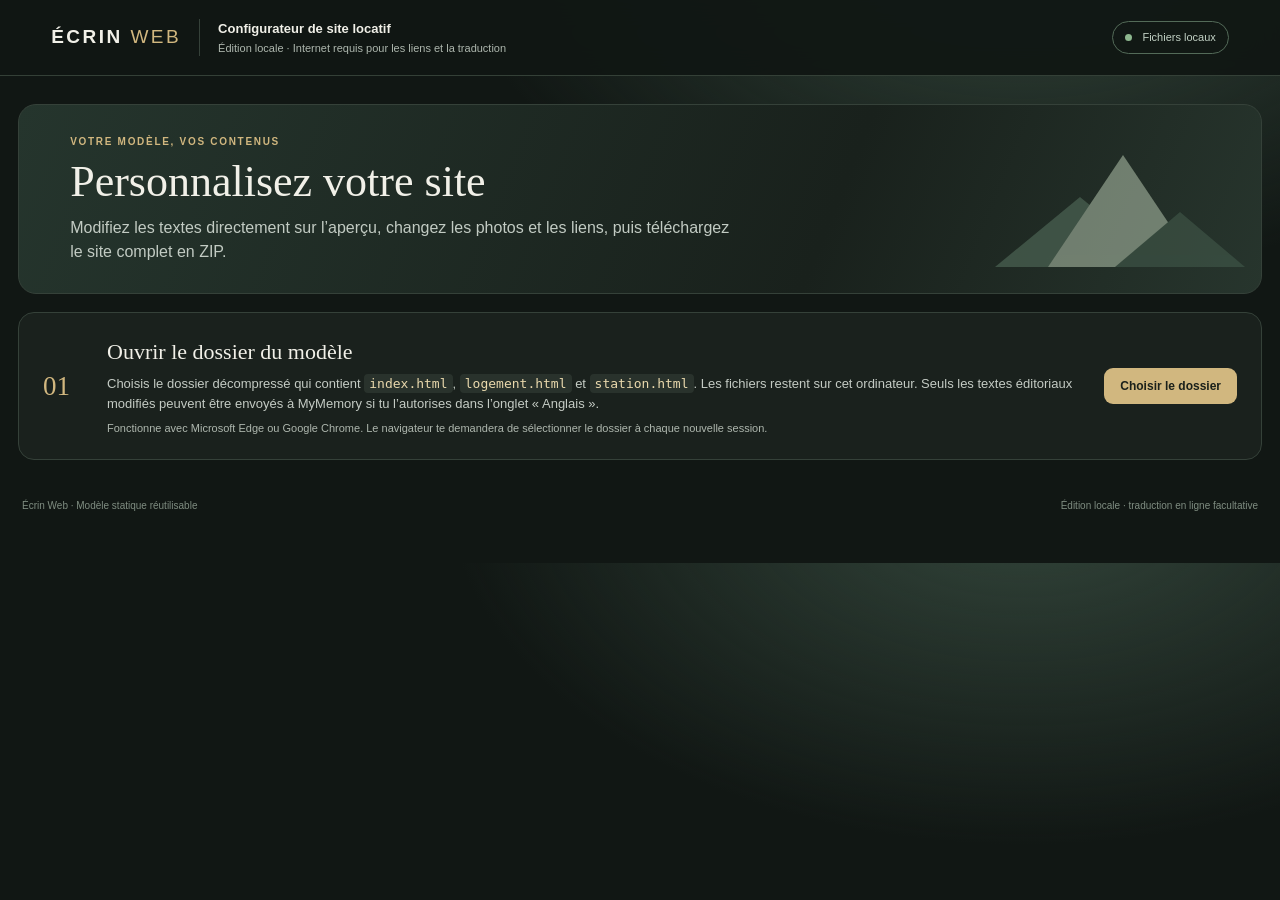
<file: index.html>
<!doctype html>
<html lang="fr">
<head>
  <meta charset="utf-8">
  <meta name="viewport" content="width=device-width, initial-scale=1">
  <meta name="color-scheme" content="dark">
  <title>Configurer le site — Écrin Web</title>
  <link rel="stylesheet" href="configurer.css">
</head>
<body>
  <header class="topbar">
    <a class="wordmark" href="#top" aria-label="Écrin Web, configurateur">ÉCRIN <span>WEB</span></a>
    <div class="topbar-copy"><strong>Configurateur de site locatif</strong><span>Édition locale · Internet requis pour les liens et la traduction</span></div>
    <span class="privacy-badge"><i aria-hidden="true"></i> Fichiers locaux</span>
  </header>

  <main id="top" class="shell">
    <section class="welcome-card" aria-labelledby="welcome-title">
      <div class="welcome-copy">
        <p class="eyebrow">Votre modèle, vos contenus</p>
        <h1 id="welcome-title">Personnalisez votre site</h1>
        <p>Modifiez les textes directement sur l’aperçu, changez les photos et les liens, puis téléchargez le site complet en ZIP.</p>
      </div>
      <div class="mountain-mark" aria-hidden="true"><span></span><span></span><span></span></div>
    </section>

    <section id="import-card" class="import-card" aria-labelledby="import-title">
      <div class="step-number">01</div>
      <div class="import-copy">
        <h2 id="import-title">Ouvrir le dossier du modèle</h2>
        <p>Choisis le dossier décompressé qui contient <code>index.html</code>, <code>logement.html</code> et <code>station.html</code>. Les fichiers restent sur cet ordinateur. Seuls les textes éditoriaux modifiés peuvent être envoyés à MyMemory si tu l’autorises dans l’onglet « Anglais ».</p>
        <p class="small-note">Fonctionne avec Microsoft Edge ou Google Chrome. Le navigateur te demandera de sélectionner le dossier à chaque nouvelle session.</p>
      </div>
      <button id="choose-folder" class="button primary" type="button">Choisir le dossier</button>
      <input id="folder-input" type="file" webkitdirectory directory multiple hidden>
      <p id="import-status" class="status-line" role="status" aria-live="polite"></p>
    </section>

    <section id="editor-app" class="editor-app" hidden>
      <div class="file-status"><span class="status-dot"></span><span id="loaded-status">Modèle chargé</span><button id="choose-another" class="text-button" type="button">Ouvrir un autre dossier</button></div>

      <div class="workspace">
        <section class="preview-panel" aria-labelledby="preview-title">
          <div class="panel-heading">
            <div><p class="eyebrow">Aperçu modifiable</p><h2 id="preview-title">Clique sur un texte pour le modifier</h2></div>
            <label class="select-wrap">Page
              <select id="page-select" aria-label="Page à modifier">
                <option value="index.html">Accueil</option>
                <option value="logement.html">Guide logement</option>
                <option value="station.html">Guide station</option>
              </select>
            </label>
            <button id="link-test-toggle" class="button secondary" type="button" aria-pressed="false">Tester les liens</button>
          </div>
          <p class="hint"><strong>Astuce :</strong> clique sur un texte pour le modifier. Active « Tester les liens » pour naviguer dans l’aperçu; désactive-le pour reprendre l’édition. Les destinations se règlent dans « Liens ».</p>
          <p id="translation-status" class="status-line" role="status" aria-live="polite"></p>
          <div class="frame-shell"><iframe id="preview-frame" title="Aperçu éditable du site" sandbox="allow-scripts allow-same-origin allow-popups allow-popups-to-escape-sandbox"></iframe></div>
        </section>

	        <aside class="tools-panel" aria-label="Outils de personnalisation">
	          <div class="tool-tabs" role="tablist" aria-label="Outils">
	            <button class="tool-tab active" data-panel="config" role="tab" aria-selected="true" type="button">Infos</button>
	            <button class="tool-tab" data-panel="links" role="tab" aria-selected="false" type="button">Liens</button>
	            <button class="tool-tab" data-panel="content" role="tab" aria-selected="false" type="button">Contenu</button>
	            <button class="tool-tab" data-panel="images" role="tab" aria-selected="false" type="button">Photos</button>
	            <button class="tool-tab" data-panel="translations" role="tab" aria-selected="false" type="button">Anglais</button>
	          </div>
	          <div id="panel-config" class="tool-content active" role="tabpanel"><div id="config-fields"></div></div>
	          <div id="panel-links" class="tool-content" role="tabpanel" hidden>
	            <div class="tool-title"><h3>Liens et formulaires</h3><p>Modifie les adresses des boutons, e-mails et numéros. Laisse vide ou saisis # pour désactiver un lien.</p></div>
	            <div id="links-list" class="list-stack"><p class="empty-state">Charge d’abord un dossier de site.</p></div>
	          </div>
	          <div id="panel-content" class="tool-content" role="tabpanel" hidden>
	            <div class="tool-title"><h3>Ajouter ou retirer du contenu</h3><p>Choisis une page dans l’aperçu, puis ajoute ou retire ses éléments. Les changements sont enregistrés dans le ZIP final.</p></div>
	            <label class="search-wrap">Éléments de cette page<select id="content-category" aria-label="Type de contenu à gérer"><option value="">Charge d’abord un dossier de site</option></select></label>
	            <p class="content-hint">Les textes déjà présents peuvent être modifiés directement dans l’aperçu. Tu peux aussi supprimer un élément et en ajouter un nouveau ci-dessous.</p>
	            <div id="content-entries" class="content-entry-list"><p class="empty-state">Charge d’abord un dossier de site.</p></div>
	            <form id="content-entry-form" class="content-entry-form" hidden>
	              <div id="content-entry-fields" class="content-entry-fields"></div>
	              <button class="button primary" type="submit">Ajouter à cette page</button>
	            </form>
	            <p id="content-status" class="status-line" role="status" aria-live="polite"></p>
	          </div>
	          <div id="panel-images" class="tool-content" role="tabpanel" hidden>
            <div class="tool-title"><h3>Images du site</h3><p>Remplace une image existante ou ajoute de nouvelles photos aux galeries de l’accueil et de la station. Ces changements restent dans le configurateur et le ZIP téléchargé.</p></div>
            <div class="gallery-add-box">
              <label for="gallery-target">Ajouter à la galerie</label>
              <select id="gallery-target">
                <option value="index.html">Accueil — Photos de l’appartement</option>
                <option value="station.html">Station — Photos de la résidence et des environs</option>
              </select>
              <p>Tu peux sélectionner plusieurs images à la fois. Formats acceptés : JPG, PNG, WebP, GIF, AVIF et SVG.</p>
              <button id="add-gallery-images" class="button primary" type="button">Ajouter des photos</button>
              <input id="add-gallery-image-input" type="file" accept="image/jpeg,image/png,image/webp,image/gif,image/avif,image/svg+xml,.svg" multiple hidden>
              <p id="gallery-add-status" class="status-line" role="status" aria-live="polite"></p>
            </div>
            <label class="search-wrap">Rechercher une image<input id="image-search" type="search" placeholder="Ex. appartement, montagne…"></label>
            <div id="images-list" class="image-list"><p class="empty-state">Charge d’abord un dossier de site.</p></div>
          </div>
          <div id="panel-translations" class="tool-content" role="tabpanel" hidden>
            <div class="tool-title"><h3>Traductions anglaises</h3><p>Les textes modifiés dans l’aperçu peuvent être traduits automatiquement. Tu peux aussi corriger chaque traduction ici.</p></div>
            <div class="translation-consent"><label><input id="auto-translation-consent" type="checkbox"> J’autorise l’envoi des textes éditoriaux modifiés à MyMemory pour leur traduction en anglais.</label><p>Internet est nécessaire. Les segments envoyés peuvent être conservés par le service selon ses conditions. N’inclus aucun nom, adresse, numéro, lien ou mot de passe. Chaque requête est limitée à 500 octets; le texte est découpé automatiquement. Le quota gratuit anonyme annoncé est d’environ 5 000 caractères par jour. Tu peux corriger chaque traduction ici ou la saisir toi-même.</p></div>
            <label class="search-wrap">Rechercher une phrase<input id="translation-search" type="search" placeholder="Saisis quelques mots…"></label>
            <div id="translations-list" class="translation-list"><p class="empty-state">Charge d’abord un dossier de site.</p></div>
          </div>
        </aside>
      </div>

      <section class="export-card" aria-labelledby="export-title">
        <div><p class="eyebrow">Dernière étape</p><h2 id="export-title">Télécharger le site complet</h2><p>Le ZIP contient les trois pages, les scripts et styles du site, les images, le configurateur et la configuration JSON. Les utilitaires de développement et fichiers internes ne sont pas inclus.</p><p class="small-note">Le fichier de configuration peut contenir le mot de passe Wi-Fi. Ne partage le ZIP qu’avec les personnes autorisées.</p></div>
        <div class="export-actions"><button id="download-config" class="button secondary" type="button">Télécharger JSON</button><button id="download-zip" class="button primary" type="button">Télécharger le ZIP complet</button></div>
        <p id="export-status" class="status-line" role="status" aria-live="polite"></p>
      </section>
    </section>

    <footer class="footer"><span>Écrin Web · Modèle statique réutilisable</span><span>Édition locale · traduction en ligne facultative</span></footer>
  </main>
  <input id="replace-image-input" type="file" accept="image/*,.svg" hidden>
  <script src="zip-store.js"></script>
	  <script src="configurer.js"></script>
	  <script src="content-manager.js"></script>
</body>
</html>
</file>
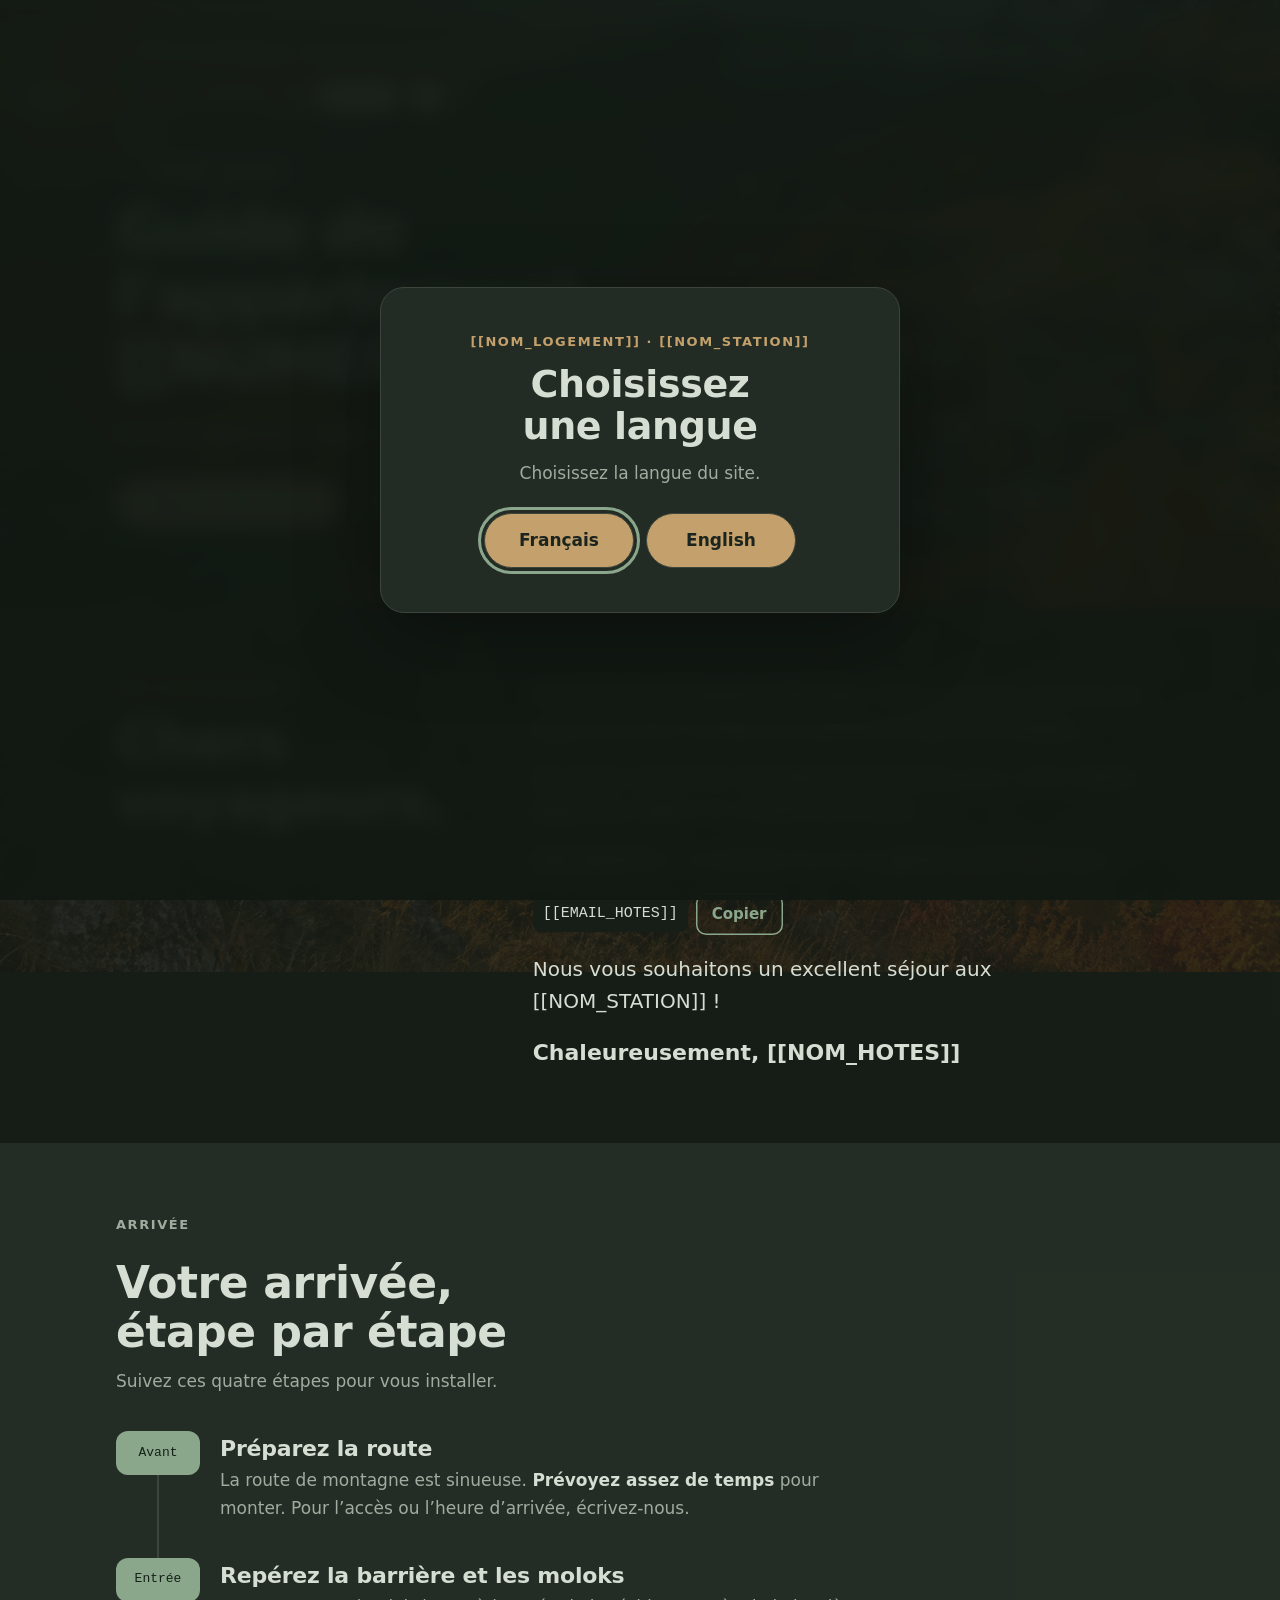
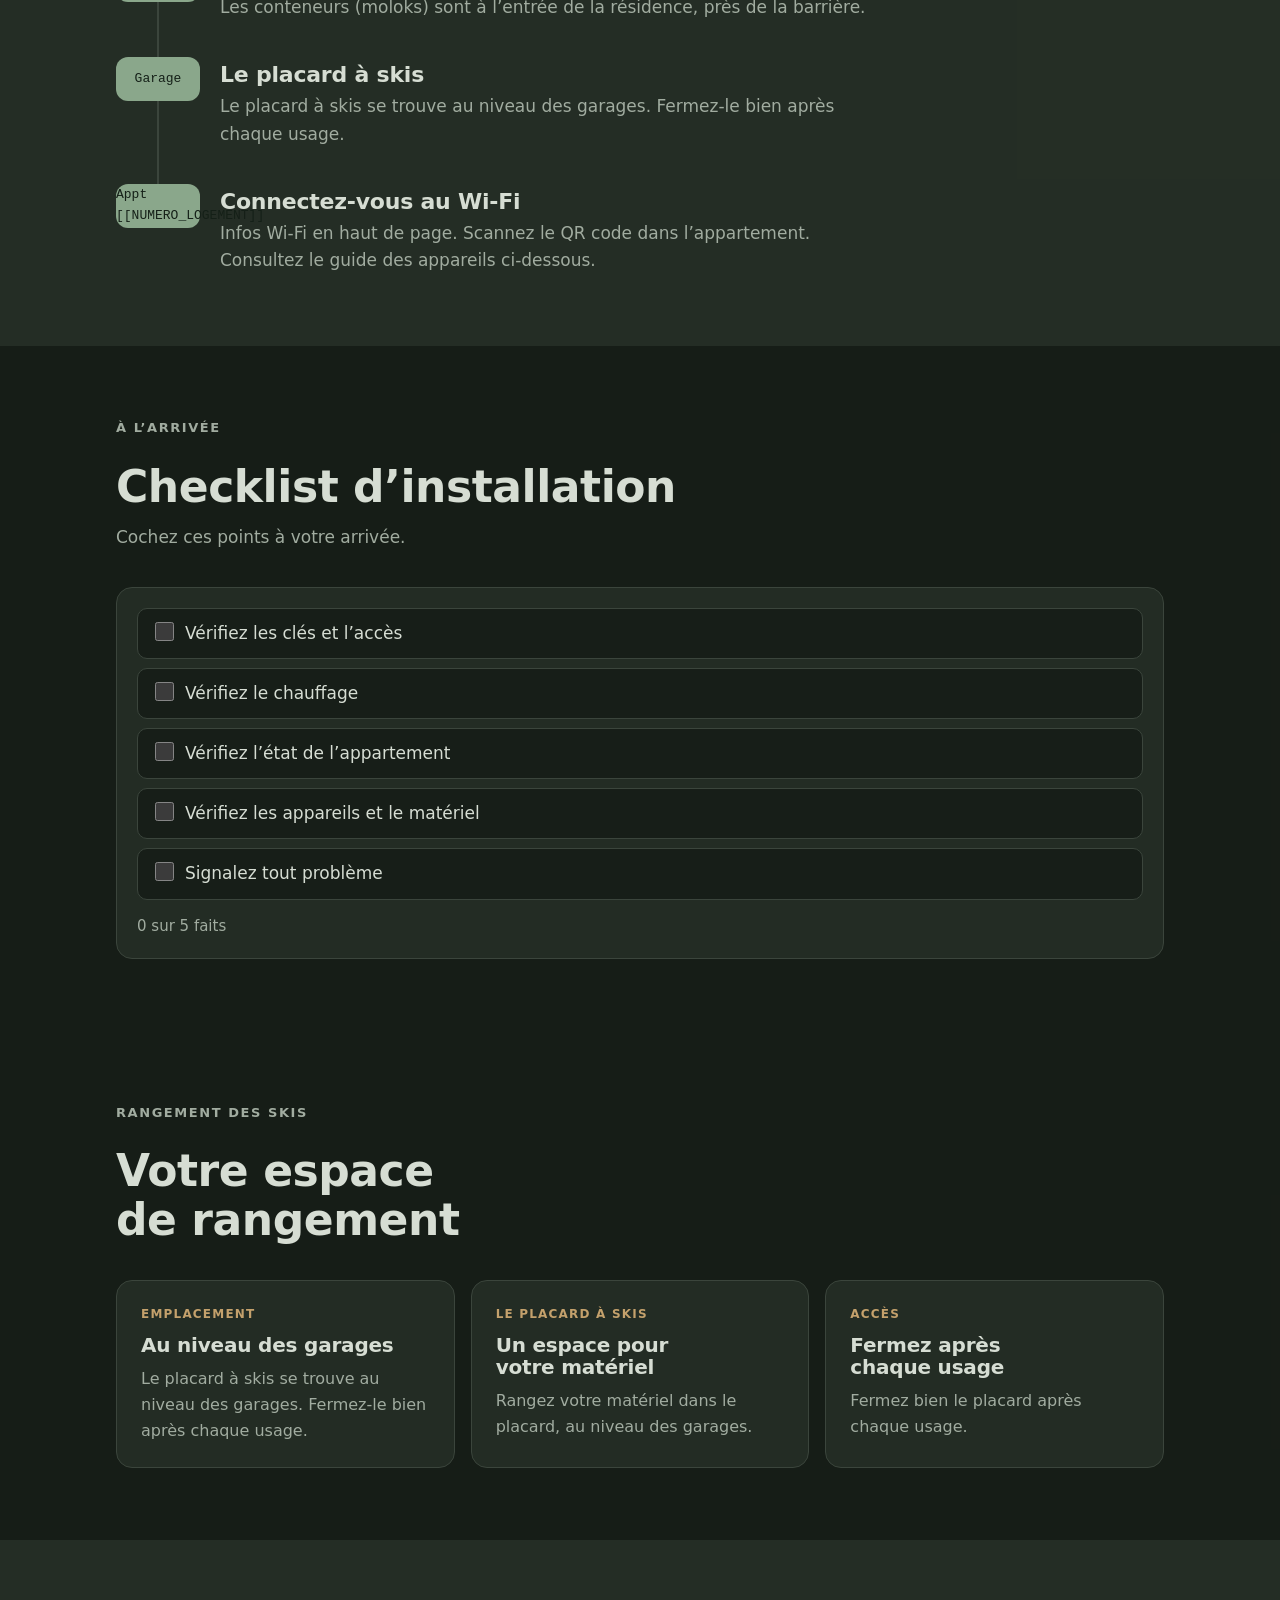
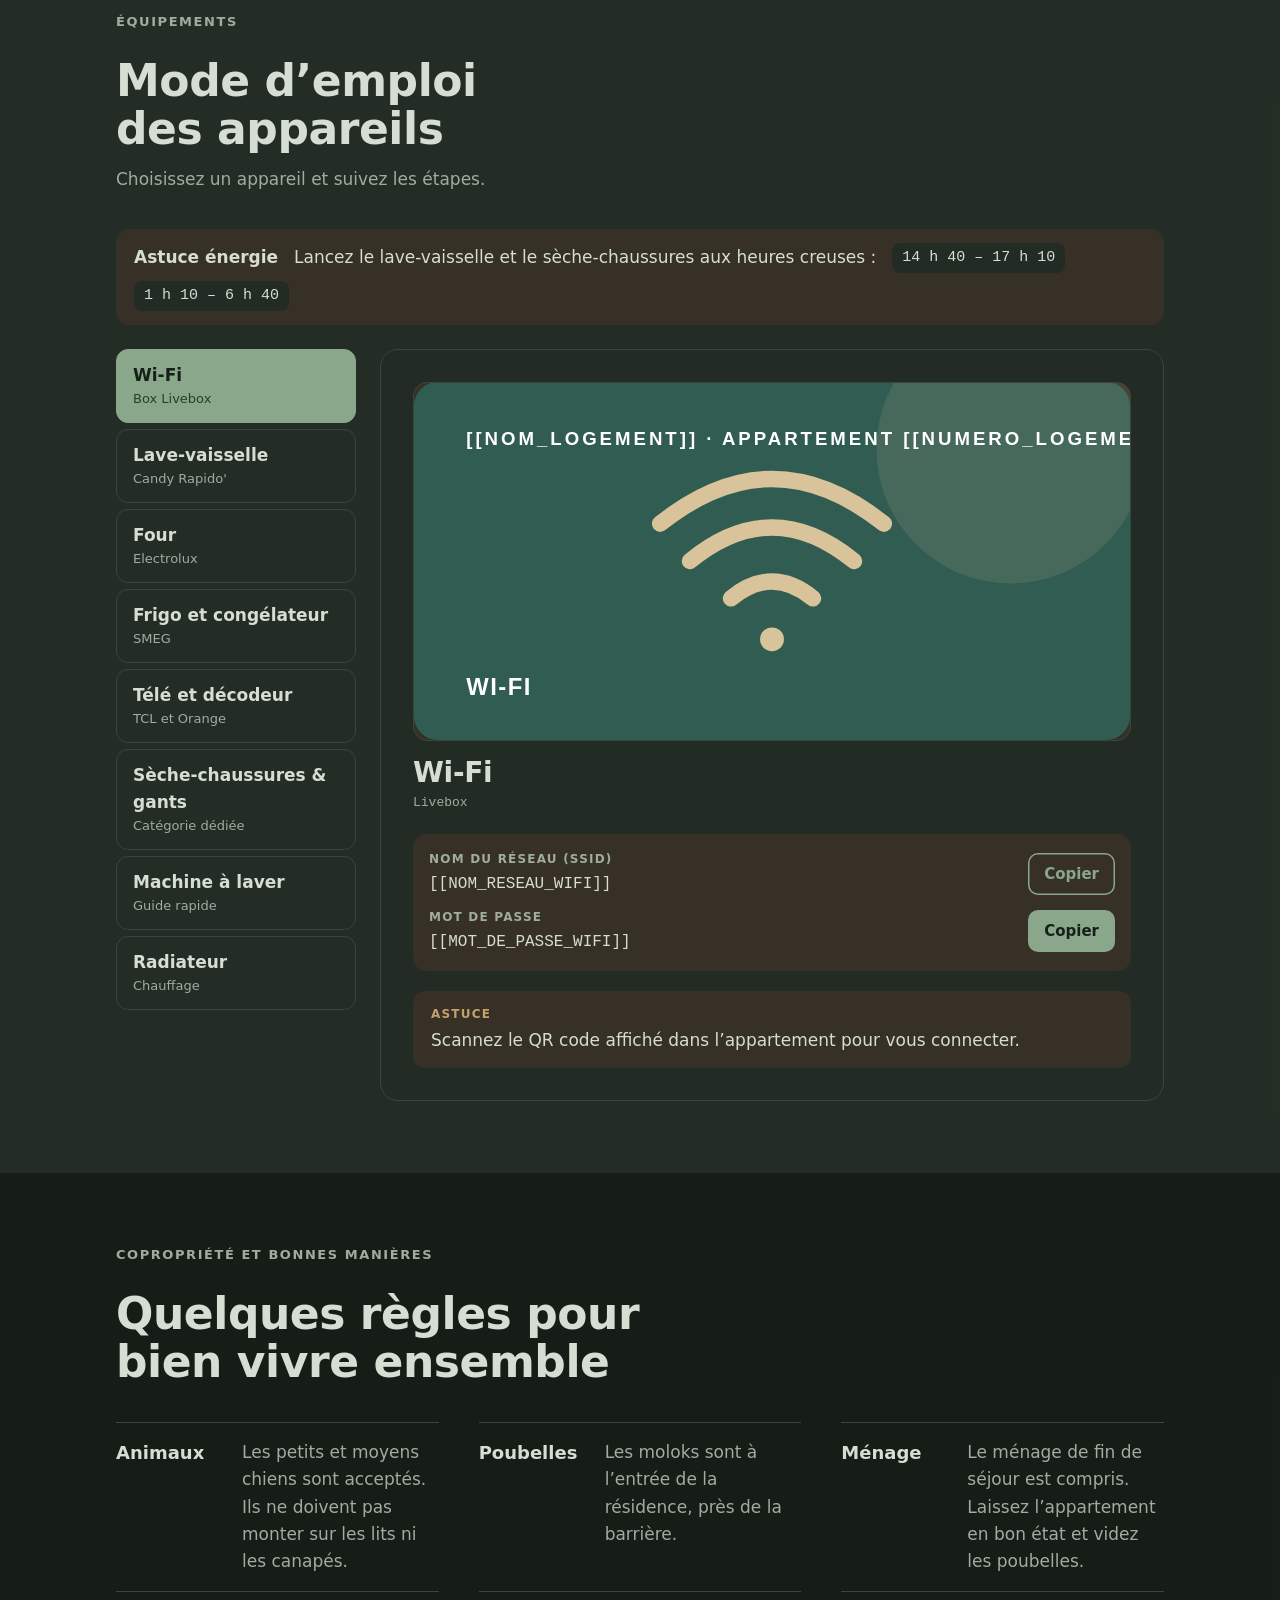
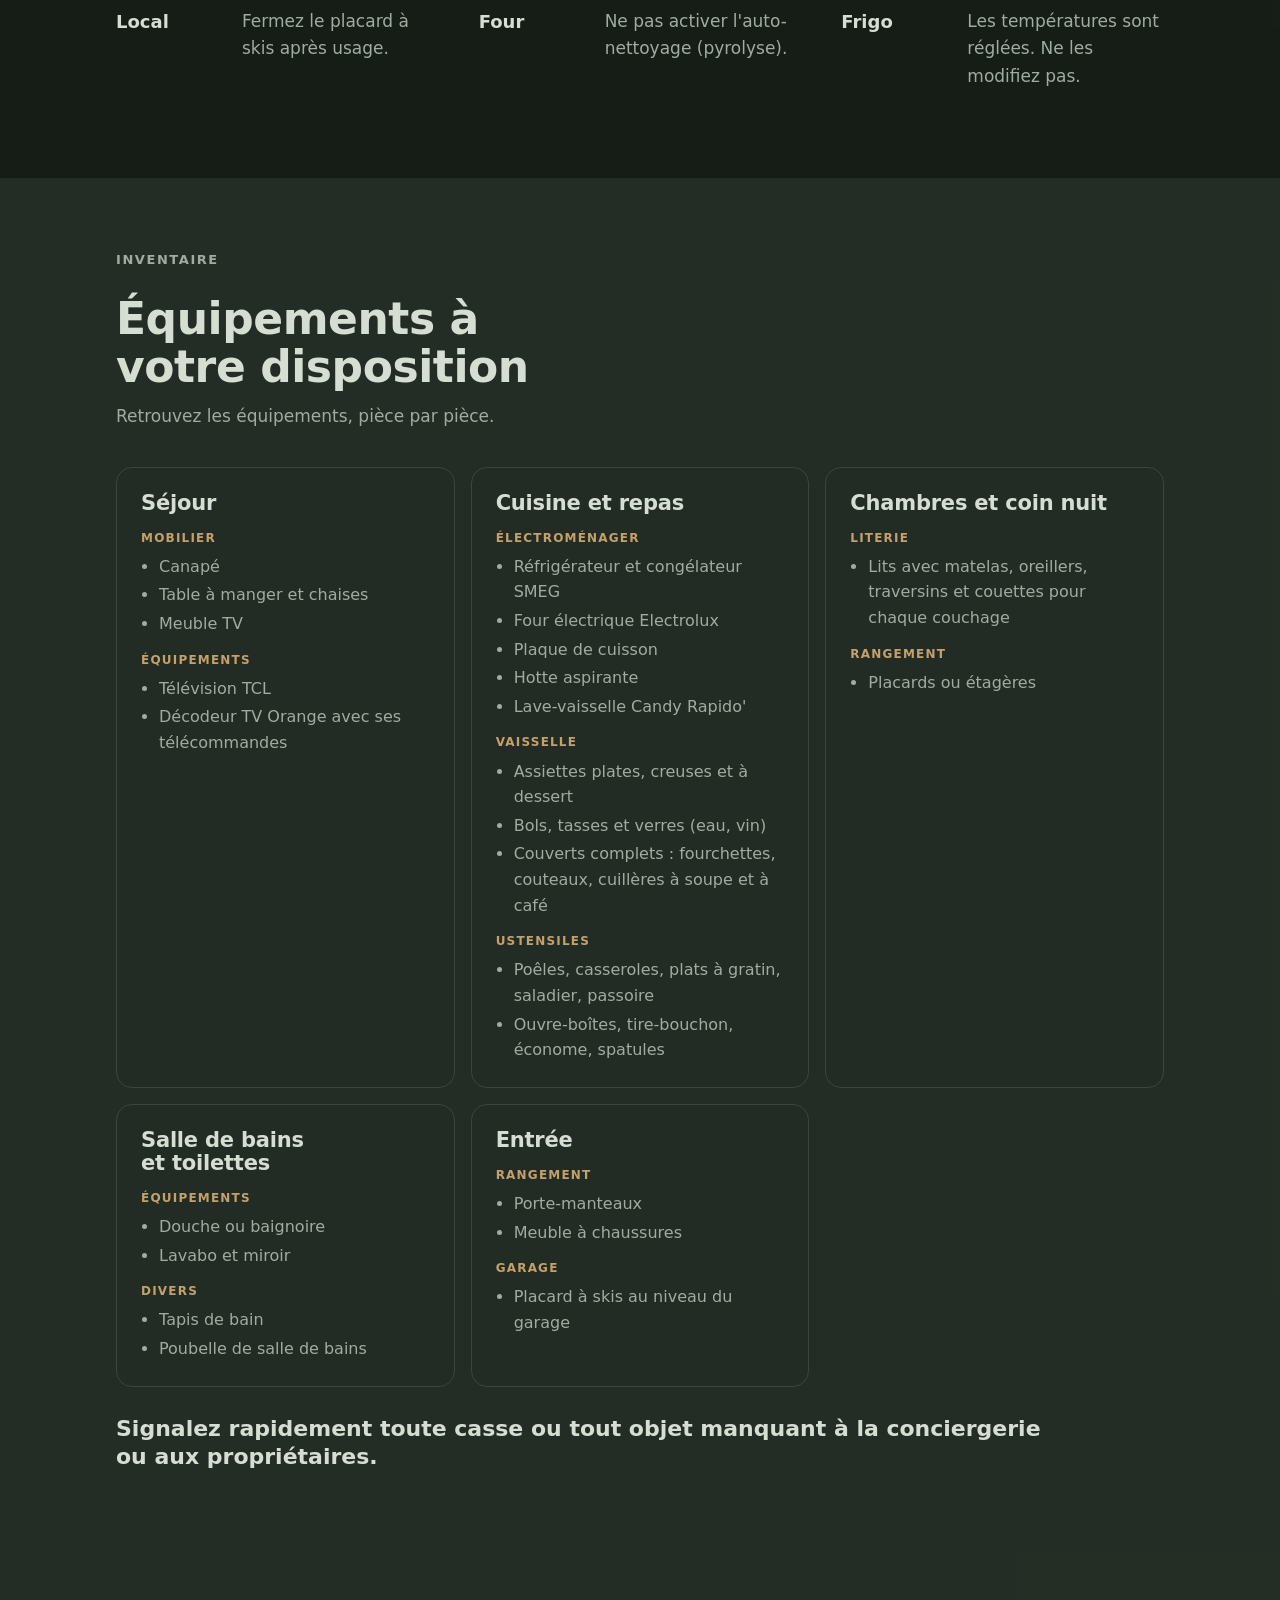
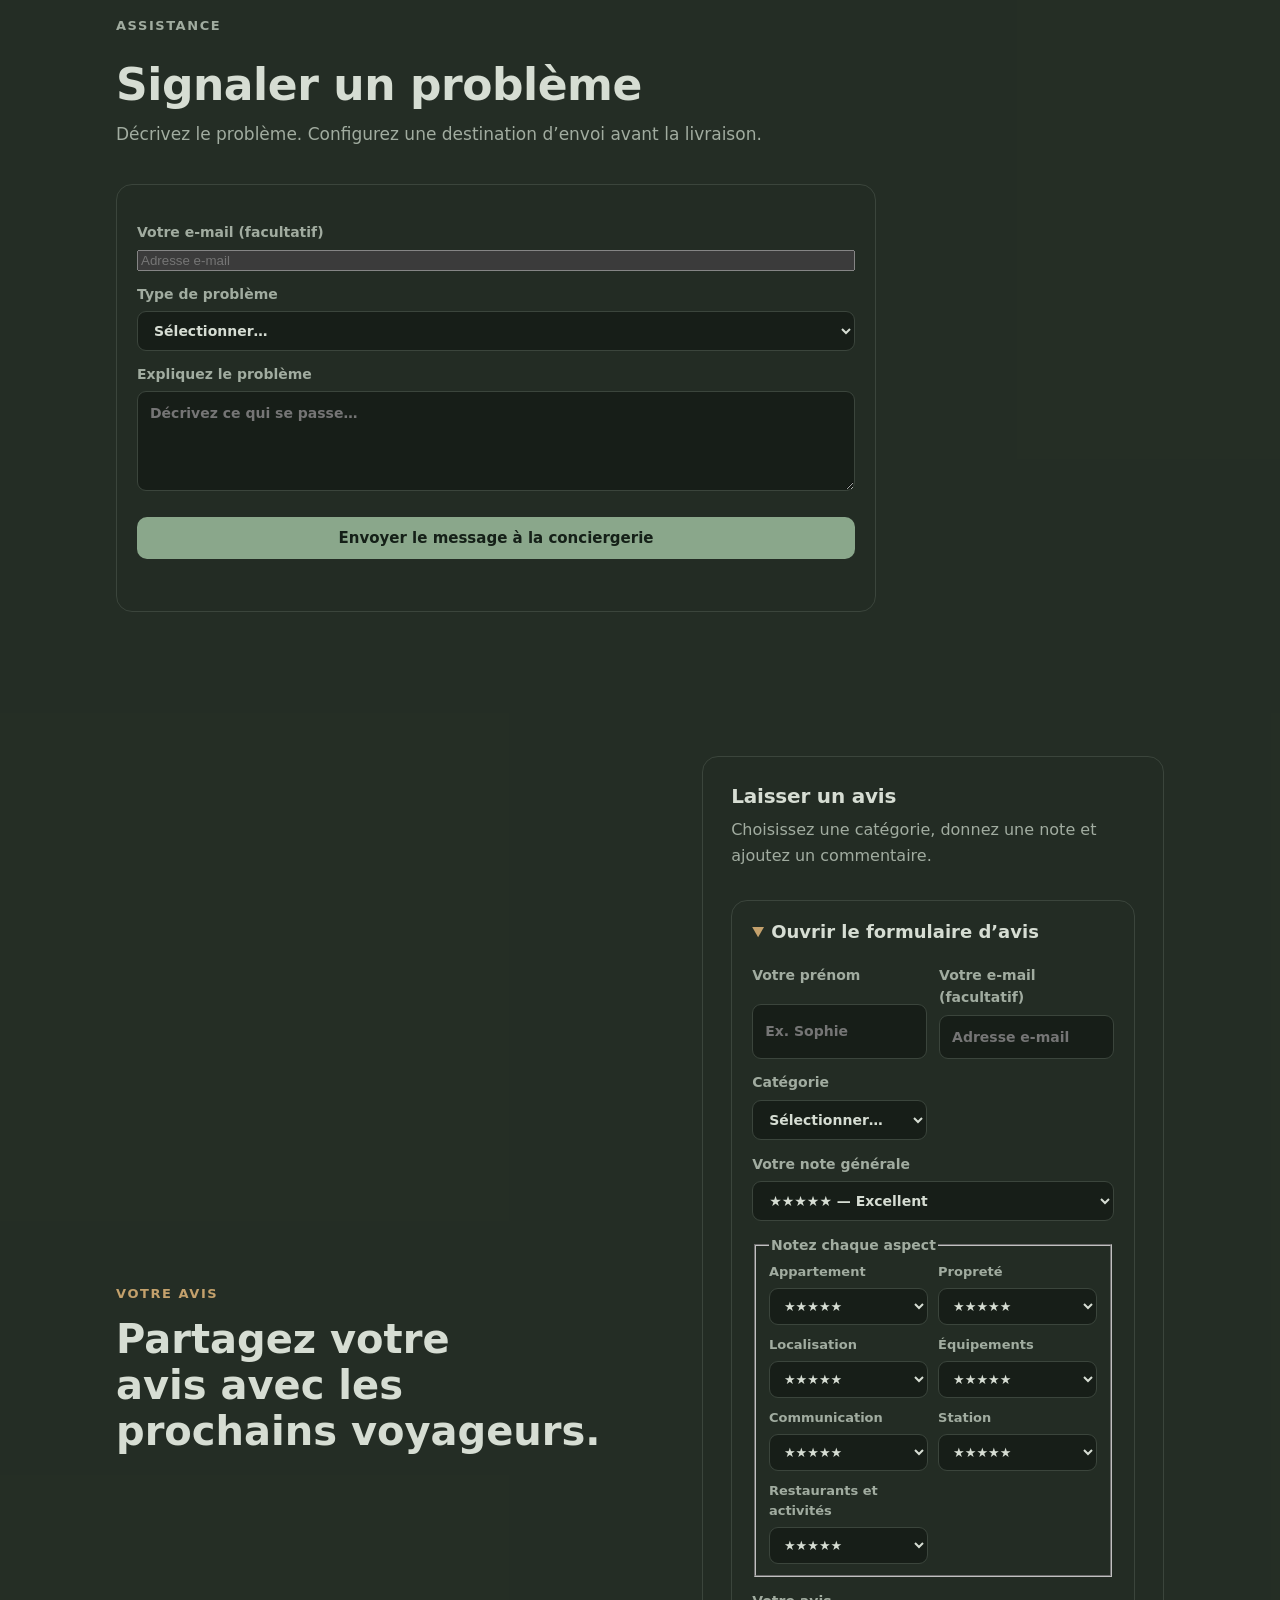
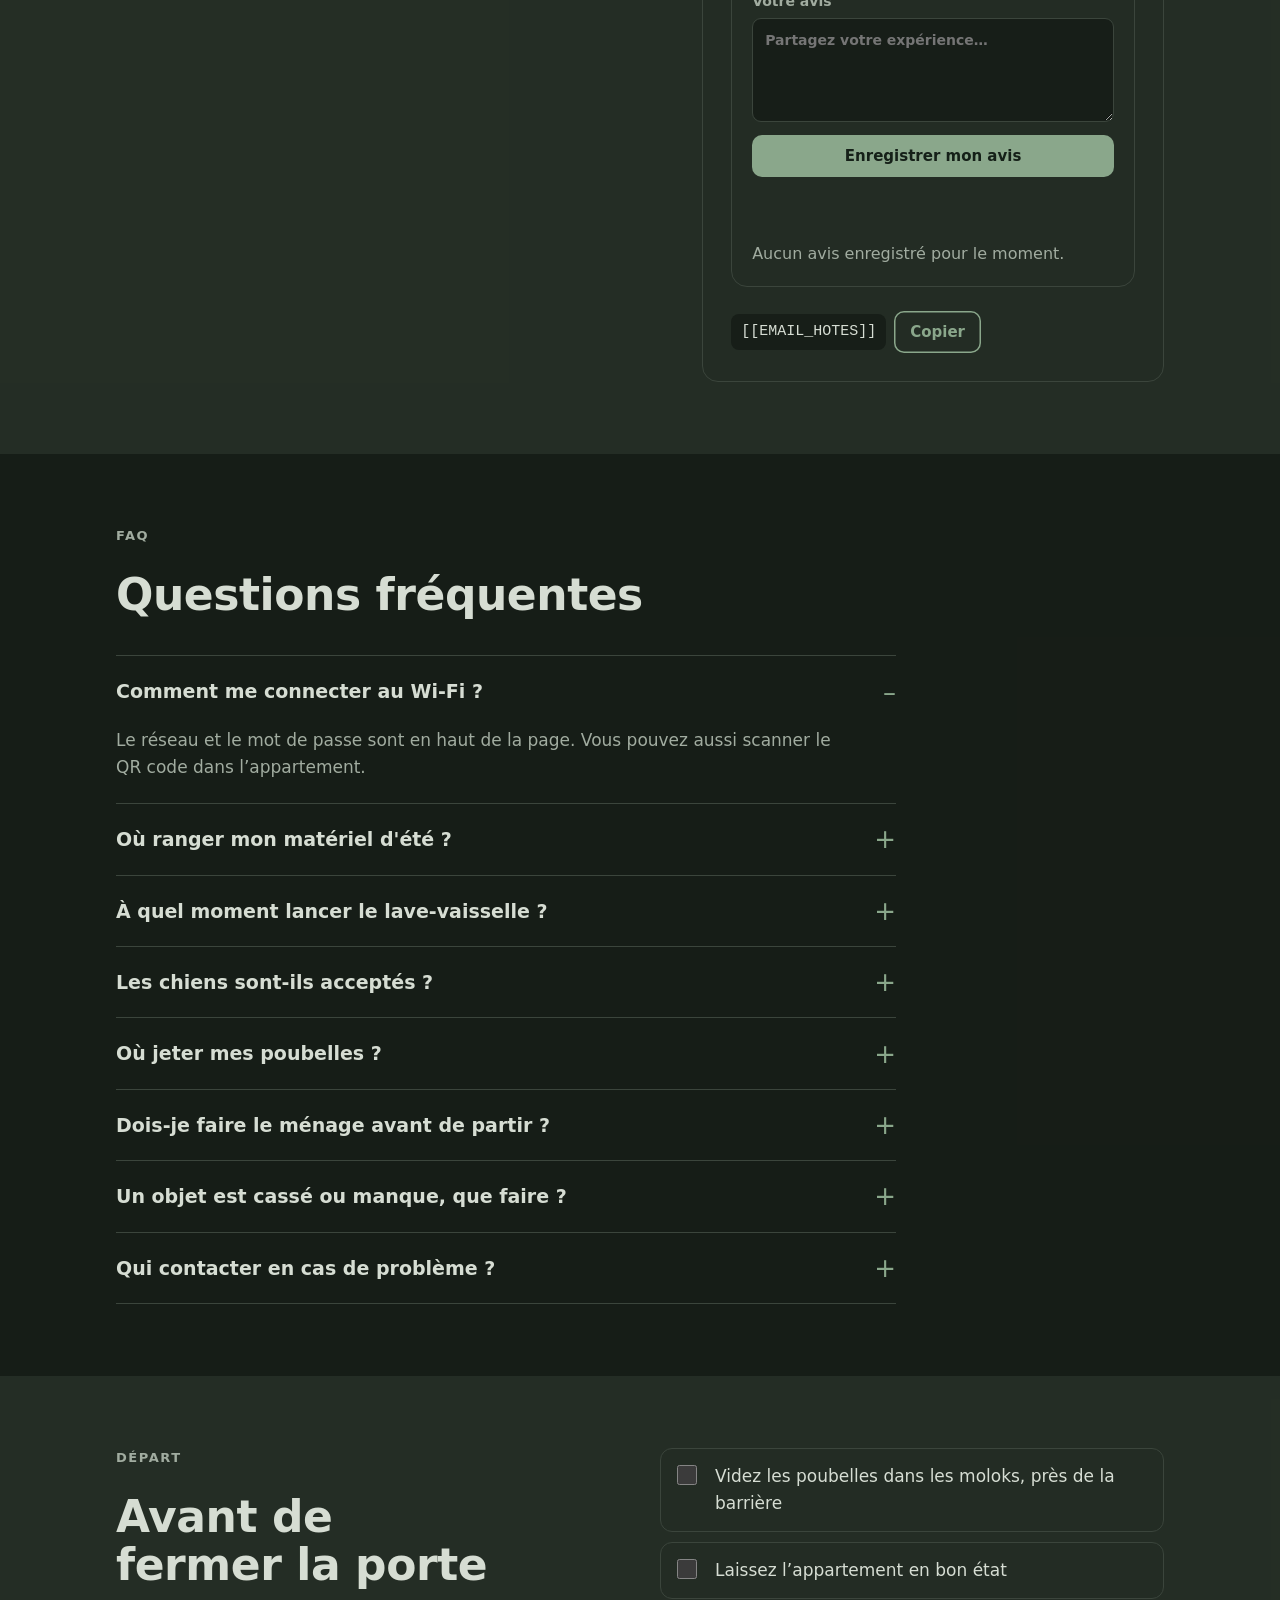
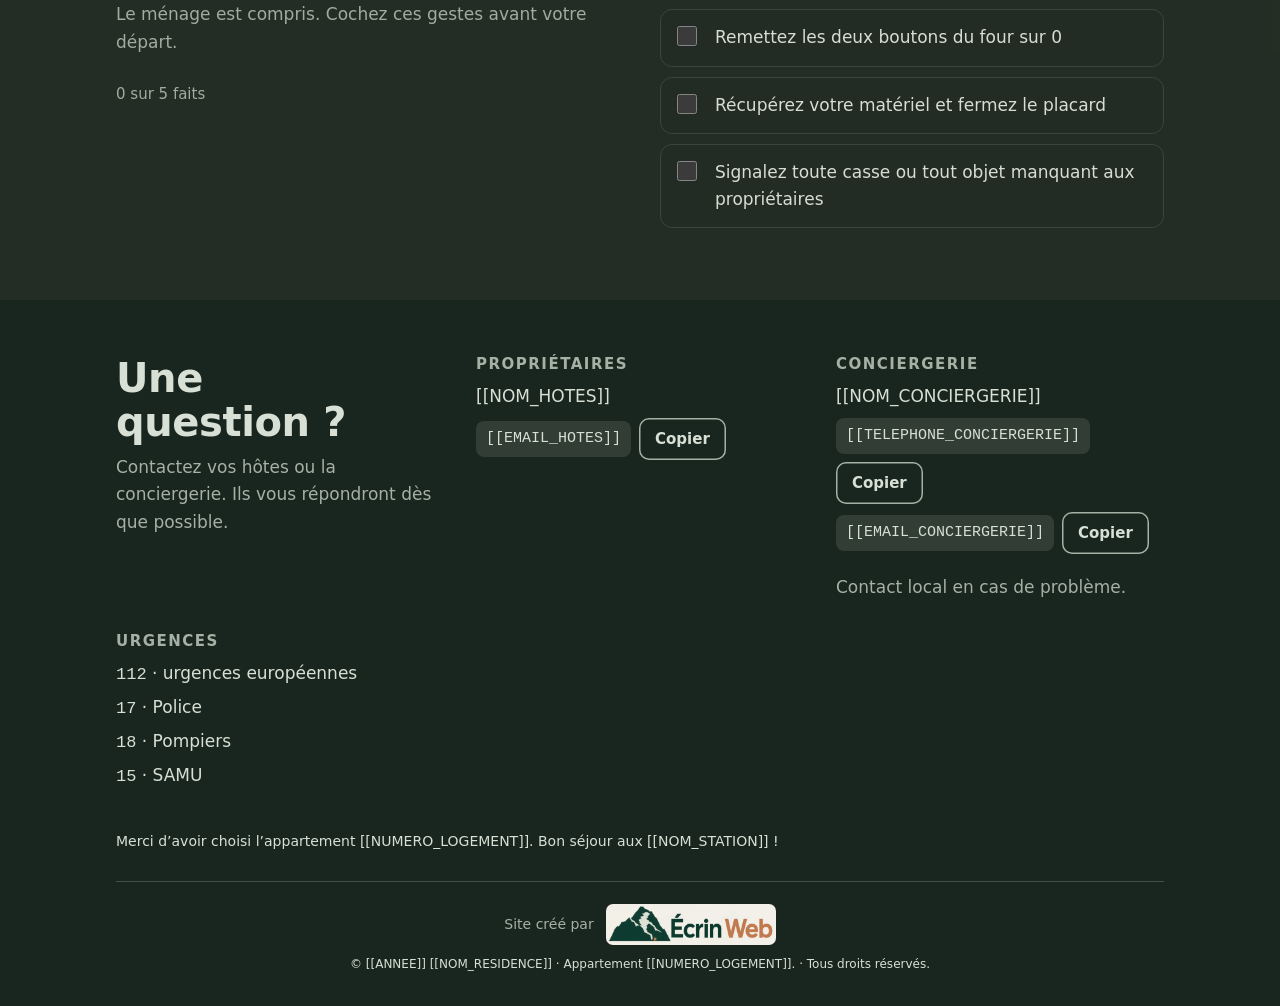
<file: logement.html>
<!DOCTYPE html>
<html data-theme="dark" lang="fr"><head><meta charset="utf-8"/><meta content="width=device-width,initial-scale=1,viewport-fit=cover" name="viewport"/><meta content="Guide de l’appartement [[NUMERO_LOGEMENT]] : arrivée, appareils, règles et contacts." name="description"/><title>Le logement — [[NOM_LOGEMENT]] · Appartement [[NUMERO_LOGEMENT]]</title><script>try { if (localStorage.getItem('site-language-choice-v3') === 'done') document.documentElement.setAttribute('data-language-gate', 'done'); } catch (e) {}</script><script src="season.js"></script><link href="styles.css" rel="stylesheet"/></head><body><div aria-describedby="language-gate-description" aria-labelledby="language-gate-title" aria-modal="true" class="language-gate" id="language-gate" role="dialog"><div class="language-gate-card"><p class="eyebrow">[[NOM_LOGEMENT]] · [[NOM_STATION]]</p><h2 id="language-gate-title">Choisissez une langue</h2><p id="language-gate-description">Choisissez la langue du site.</p><div class="language-gate-actions"><button data-language-choice="fr" type="button">Français</button><button data-language-choice="en" type="button">English</button></div></div></div><header class="hero page-hero" data-page="apartment" id="top">
<canvas aria-hidden="true" id="fx"></canvas>
<svg aria-hidden="true" class="ridges" preserveaspectratio="none" viewbox="0 0 1440 150">
<path d="M0,95 L110,48 L200,80 L320,22 L440,84 L550,52 L690,104 L830,38 L950,88 L1090,30 L1220,86 L1330,56 L1440,92 L1440,150 L0,150 Z" fill="var(--r1)"></path>
<g data-only="winter" fill="#FFFFFF" fill-opacity="0.92">
<path d="M110,48 L92,70 L104,65 L112,74 L122,64 L134,70 Z"></path>
<path d="M320,22 L296,52 L310,45 L320,58 L332,44 L346,52 Z"></path>
<path d="M830,38 L808,66 L822,60 L830,72 L842,59 L856,66 Z"></path>
<path d="M1090,30 L1066,60 L1080,53 L1090,66 L1102,52 L1116,60 Z"></path>
</g>
<path d="M0,118 Q180,84 360,112 T740,104 T1100,112 T1440,96 L1440,150 L0,150 Z" fill="var(--r2)"></path>
<path d="M0,142 Q360,118 720,138 T1440,128 L1440,150 L0,150 Z" fill="var(--bg)"></path>
</svg>
<div class="wrap">
<nav aria-label="Sections" class="nav">
<a class="brand" href="index.html#top">[[NOM_RESIDENCE]] <span>· Appartement [[NUMERO_LOGEMENT]]</span></a>
<ul><li><a href="index.html#top">Accueil</a></li><li><a href="index.html#actualites">Actualités</a></li><li><a aria-current="page" href="logement.html#bienvenue">Guide logement</a></li><li><a href="station.html#alentours">Guide station</a></li></ul>
<div class="nav-controls">
<div aria-label="Saison" class="season-switch" role="group">
<button aria-pressed="false" data-season-btn="winter" type="button">Hiver</button>
<button aria-pressed="false" data-season-btn="spring" type="button">Printemps</button>
<button aria-pressed="false" data-season-btn="summer" type="button">Été</button>
<button aria-pressed="false" data-season-btn="autumn" type="button">Automne</button>
</div>
<div aria-label="Langue" class="lang-switch" role="group"><button aria-pressed="true" data-lang-btn="fr" type="button">FR</button><button aria-pressed="false" data-lang-btn="en" type="button">EN</button></div>
</div>
</nav>
<div class="hero-grid">
<div class="hero-copy">
<p class="eyebrow">Votre séjour</p>
<h1>Guide de l’appartement [[NUMERO_LOGEMENT]]</h1>
<p class="lead">Arrivée, appareils, règles et conseils pratiques.</p>
<div class="hero-actions">
<a class="btn" href="#arrivee">Préparer mon arrivée</a>
<a class="btn ghost" href="#equipements">Voir les équipements</a>
</div>
</div>
</div>
</div>
</header><nav aria-label="Navigation principale mobile" class="mobile-action-bar"><a href="index.html#top">Accueil</a><a href="logement.html#bienvenue">Logement</a><a href="station.html#alentours">Station</a><a href="station.html#urgence">Urgence</a></nav><main><section class="band" id="bienvenue">
<div class="wrap">
<div class="letter">
<div>
<p class="eyebrow">Mot de bienvenue</p>
<h2>Chers voyageurs,</h2>
</div>
<div class="body">
<p data-only="winter">Bienvenue aux [[NOM_STATION]] ! Nous sommes heureux de vous accueillir. Profitez de la neige et des activités d’hiver.</p>
<p data-only="summer">Bienvenue aux [[NOM_STATION]] ! Nous sommes heureux de vous accueillir. Profitez des balades et de la montagne.</p>
<p>Ce guide rassemble les informations utiles pour votre séjour : appareils, règles et conseils pratiques.</p>
<p>Une question ? Contactez la conciergerie ou écrivez-nous.</p>
<div class="mail-line"><span class="mono">[[EMAIL_HOTES]]</span><button class="btn ghost" data-copy="[[EMAIL_HOTES]]" type="button">Copier</button></div>
<p>Nous vous souhaitons un excellent séjour aux [[NOM_STATION]] !</p>
<p class="sign">Chaleureusement, [[NOM_HOTES]]</p>
</div>
</div>
</div>
</section><section class="band alt" id="arrivee">
<div class="wrap">
<div class="section-head">
<p class="eyebrow">Arrivée</p>
<h2>Votre arrivée, étape par étape</h2>
<p>Suivez ces quatre étapes pour vous installer.</p>
</div>
<ol class="steps">
<li class="step">
<span class="when">Avant</span>
<div>
<h3>Préparez la route</h3>
<p data-only="winter">Vérifiez la route avant de partir. En hiver, prévoyez <strong>des pneus neige ou des chaînes</strong>. Pour l’accès ou l’heure d’arrivée, écrivez-nous.</p>
<p data-only="summer">La route de montagne est sinueuse. <strong>Prévoyez assez de temps</strong> pour monter. Pour l’accès ou l’heure d’arrivée, écrivez-nous.</p>
</div>
</li>
<li class="step">
<span class="when">Entrée</span>
<div>
<h3>Repérez la barrière et les moloks</h3>
<p>Les conteneurs (moloks) sont à l’entrée de la résidence, près de la barrière.</p>
</div>
</li>
<li class="step">
<span class="when">Garage</span>
<div>
<h3 data-only="winter">Rangement des skis</h3>
<h3 data-only="summer">Le placard à skis</h3>
<p data-only="winter">Le placard à skis se trouve au niveau des garages. Fermez-le bien après chaque usage.</p>
<p data-only="summer">Le placard à skis se trouve au niveau des garages. Fermez-le bien après chaque usage.</p>
</div>
</li>
<li class="step">
<span class="when">Appt [[NUMERO_LOGEMENT]]</span>
<div>
<h3>Connectez-vous au Wi-Fi</h3>
<p>Infos Wi-Fi en haut de page. Scannez le QR code dans l’appartement. Consultez le guide des appareils ci-dessous.</p>
</div>
</li>
</ol>
</div>
</section><section class="band" id="arrivee-check">
<div class="wrap"><div class="section-head"><p class="eyebrow">À l’arrivée</p><h2>Checklist d’installation</h2><p>Cochez ces points à votre arrivée.</p></div>
<div class="tool-card"><ul class="arrival-list" id="arrival-list">
<li><label><input data-arrival="keys" type="checkbox"/><span>Vérifiez les clés et l’accès</span></label></li>
<li><label><input data-arrival="heating" type="checkbox"/><span>Vérifiez le chauffage</span></label></li>
<li><label><input data-arrival="state" type="checkbox"/><span>Vérifiez l’état de l’appartement</span></label></li>
<li><label><input data-arrival="equipment" type="checkbox"/><span>Vérifiez les appareils et le matériel</span></label></li>
<li><label><input data-arrival="report" type="checkbox"/><span>Signalez tout problème</span></label></li>
</ul><p class="progress" id="arrival-progress">0 sur 5 faits</p></div>
</div>
</section><section class="band" id="local">
<div class="wrap">
<div class="section-head">
<p class="eyebrow" data-only="winter">Placard à skis au niveau du garage</p>
<p class="eyebrow" data-only="summer">Rangement des skis</p>
<h2 data-only="winter">Un placard pour vos skis</h2>
<h2 data-only="summer">Votre espace de rangement</h2>
</div>
<div class="three">
<article class="card">
<span class="tag">Emplacement</span>
<h3>Au niveau des garages</h3>
<p data-only="winter">Le placard se trouve au niveau des garages. Fermez-le après chaque usage.</p>
<p data-only="summer">Le placard à skis se trouve au niveau des garages. Fermez-le bien après chaque usage.</p>
</article>
<article class="card">
<span class="tag">Le placard à skis</span>
<h3>Un espace pour votre matériel</h3>
<p data-only="winter">Rangez vos skis dans le placard, au niveau des garages.</p>
<p data-only="summer">Rangez votre matériel dans le placard, au niveau des garages.</p>
</article>
<article class="card">
<span class="tag">Accès</span>
<h3>Fermez après chaque usage</h3>
<p>Fermez bien le placard après chaque usage.</p>
</article>
</div>
</div>
</section><section class="band alt" id="equipements">
<div class="wrap">
<div class="section-head">
<p class="eyebrow">Équipements</p>
<h2>Mode d’emploi des appareils</h2>
<p>Choisissez un appareil et suivez les étapes.</p>
</div>
<div class="energy">
<b>Astuce énergie</b>
<span>Lancez le lave-vaisselle et le sèche-chaussures aux heures creuses :</span>
<span class="slot">14 h 40 – 17 h 10</span>
<span class="slot">1 h 10 – 6 h 40</span>
</div>
<div class="guide">
<div aria-label="Appareils" class="tablist" role="tablist">
<button aria-controls="p-wifi" aria-selected="true" class="tab" id="t-wifi" role="tab"><span>Wi-Fi</span><small>Box Livebox</small></button>
<button aria-controls="p-lv" aria-selected="false" class="tab" id="t-lv" role="tab" tabindex="-1"><span>Lave-vaisselle</span><small>Candy Rapido'</small></button>
<button aria-controls="p-four" aria-selected="false" class="tab" id="t-four" role="tab" tabindex="-1"><span>Four</span><small>Electrolux</small></button>
<button aria-controls="p-frigo" aria-selected="false" class="tab" id="t-frigo" role="tab" tabindex="-1"><span>Frigo et congélateur</span><small>SMEG</small></button>
<button aria-controls="p-tv" aria-selected="false" class="tab" id="t-tv" role="tab" tabindex="-1"><span>Télé et décodeur</span><small>TCL et Orange</small></button>
<button aria-controls="p-seche" aria-selected="false" class="tab" id="t-seche" role="tab" tabindex="-1"><span>Sèche-chaussures &amp; gants</span><small>Catégorie dédiée</small></button>
<button aria-controls="p-linge" aria-selected="false" class="tab" id="t-linge" role="tab" tabindex="-1"><span>Machine à laver</span><small>Guide rapide</small></button>
<button aria-controls="p-radiateur" aria-selected="false" class="tab" id="t-radiateur" role="tab" tabindex="-1"><span>Radiateur</span><small>Chauffage</small></button>
</div>
<div>
<section aria-labelledby="t-wifi" class="panel" id="p-wifi" role="tabpanel">
<div class="appliance-heading"><img src="appareil-wifi.svg" alt="Illustration générique du Wi-Fi à remplacer"/><div><h3>Wi-Fi</h3><span class="brandtag">Livebox</span></div></div>
<div class="wifi-box">
<div class="wifi-row"><div><small>Nom du réseau (SSID)</small><span class="val">[[NOM_RESEAU_WIFI]]</span></div><button class="btn ghost" data-copy="[[NOM_RESEAU_WIFI]]" type="button">Copier</button></div>
<div class="wifi-row"><div><small>Mot de passe</small><span class="val">[[MOT_DE_PASSE_WIFI]]</span></div><button class="btn" data-copy="[[MOT_DE_PASSE_WIFI]]" type="button">Copier</button></div>
</div>
<div class="tip"><b>Astuce</b><span>Scannez le QR code affiché dans l’appartement pour vous connecter.</span></div>
</section>
<section aria-labelledby="t-lv" class="panel" hidden="" id="p-lv" role="tabpanel">
<div class="appliance-heading"><img src="appareil-lave-vaisselle.svg" alt="Illustration générique du lave-vaisselle à remplacer"/><div><h3>Lave-vaisselle</h3><span class="brandtag">Candy Rapido'</span></div></div>
<ol class="mini-steps">
<li><div><b>Allumez</b><span>Appuyez sur Marche/Arrêt, à gauche du bandeau.</span></div></li>
<li><div><b>Ajoutez le produit</b><span>Placez une pastille dans le bac de la porte, puis fermez le clapet.</span></div></li>
<li><div><b>Choisissez le programme</b><span>Utilisez les boutons &lt; P et P &gt; pour choisir un programme. Programme conseillé : <b style="display:inline;color:var(--ink)">P1 Eco</b>.</span></div></li>
<li><div><b>Départ différé (facultatif)</b><span>Avec Horloge, programmez un départ en heures creuses : 14 h 40–17 h 10 ou 1 h 10–6 h 40.</span></div></li>
<li><div><b>Lancez</b><span>Appuyez sur Start, puis fermez bien la porte.</span></div></li>
</ol>
<div class="tip"><b>Astuce</b><span>Pour réinitialiser le cycle, maintenez Start pendant 3 secondes.</span></div>
</section>
<section aria-labelledby="t-four" class="panel" hidden="" id="p-four" role="tabpanel">
<div class="appliance-heading"><img src="appareil-four.jpg" alt="Illustration générique du four à remplacer"/><div><h3>Four électrique</h3><span class="brandtag">Electrolux</span></div></div>
<div>
<p style="margin-bottom:12px"><b style="color:var(--ink)">Mode de cuisson</b>, bouton de gauche :</p>
<div class="modes">
<div class="mode"><b>Chaleur tournante</b><span>Pour cuire sur plusieurs niveaux ou réchauffer.</span></div>
<div class="mode"><b>Convection naturelle</b><span>Chaleur en haut et en bas. Pour gâteaux, rôtis et tartes.</span></div>
<div class="mode"><b>Grill</b><span>Pour gratiner en fin de cuisson.</span></div>
</div>
</div>
<ol class="mini-steps">
<li><div><b>Réglez la température</b><span>Tournez le bouton de droite jusqu’à la température voulue (ex. 180 °C). Le voyant reste allumé pendant le préchauffage.</span></div></li>
<li><div><b>Éteignez</b><span>Après usage, remettez les deux boutons sur 0.</span></div></li>
</ol>
<div class="tip"><b>Important</b><span>N’utilisez pas le nettoyage par pyrolyse.</span></div>
</section>
<section aria-labelledby="t-frigo" class="panel" hidden="" id="p-frigo" role="tabpanel">
<div class="appliance-heading"><img src="appareil-frigo.jpg" alt="Illustration générique du réfrigérateur à remplacer"/><div><h3>Réfrigérateur et congélateur</h3><span class="brandtag">SMEG</span></div></div>
<div class="stats">
<div class="stat"><b>4 °C</b><span>Réfrigérateur</span></div>
<div class="stat"><b>−18 °C</b><span>Congélateur</span></div>
</div>
<p>Les températures sont déjà réglées. Ne les modifiez pas.</p>
<div class="zones">
<div><b>Bac du bas</b><span>Zone fraîche : viande, poisson et légumes frais.</span></div>
<div><b>Clayettes du haut</b><span>Produits laitiers, plats cuisinés et boissons.</span></div>
</div>
<div class="tip"><b>Bonne pratique</b><span>Ne collez pas les aliments directement contre les parois du fond.</span></div>
</section>
<section aria-labelledby="t-tv" class="panel" hidden="" id="p-tv" role="tabpanel">
<div class="appliance-heading"><img src="appareil-tele.jpg" alt="Illustration générique de la télévision à remplacer"/><div><h3>Télévision et décodeur</h3><span class="brandtag">TCL et Orange</span></div></div>
<ol class="mini-steps">
<li><div><b>Allumez la télé</b><span>Sur la télécommande TCL, appuyez sur Marche/Arrêt.</span></div></li>
<li><div><b>Allumez le décodeur</b><span>Sur la télécommande Orange, appuyez sur Marche/Arrêt.</span></div></li>
<li><div><b>Chaîne et volume</b><span>Utilisez la télécommande Orange pour les chaînes et le volume. Changez de chaîne avec P+ / P− ou le pavé numérique.</span></div></li>
</ol>
<div class="tip"><b>Pas de signal ou écran noir ?</b><span>Sur la télécommande TCL, appuyez sur Source (Input), puis choisissez HDMI 1.</span></div>
</section>
<section aria-labelledby="t-seche" class="panel" hidden="" id="p-seche" role="tabpanel">
<div class="appliance-heading"><img src="appareil-seche-chaussures.jpg" alt="Illustration générique du sèche-chaussures à remplacer"/><div><h3>Sèche-chaussures et gants</h3><span class="brandtag">Séchage mural avec minuterie</span></div></div>
<ol class="mini-steps">
<li><div><b>Installez</b><span>Placez les chaussures de ski ou les gants sur les tubes, pointes vers le haut.</span></div></li>
<li><div><b>Mettez sous tension</b><span>Basculez l’interrupteur On/Off sur le côté. Le voyant rouge s’allume.</span></div></li>
<li><div><b>Réglez la minuterie</b><span>Faites sécher 2 à 3 h après le ski. Heures creuses : 1 h 10–6 h 40 ou 14 h 40–17 h 10.</span></div></li>
</ol>
<div class="tip"><b>Règle d'or</b><span>Le sèche-chaussures consomme 20 W par paire. Ne modifiez pas la minuterie.</span></div>
</section>
<section aria-labelledby="t-linge" class="panel" hidden="" id="p-linge" role="tabpanel">
<div class="appliance-heading"><img src="appareil-machine-a-laver.jpg" alt="Illustration générique de la machine à laver à remplacer"/><div><h3>Machine à laver</h3><span class="brandtag">Marque non précisée</span></div></div>
<ol class="mini-steps">
<li><div><b>Chargez le linge</b><span>Ne surchargez pas le tambour. Vérifiez les poches et fermez le hublot.</span></div></li>
<li><div><b>Ajoutez la lessive</b><span>Mettez la lessive dans le bac. Ajoutez de l’adoucissant si besoin.</span></div></li>
<li><div><b>Choisissez le programme</b><span>Choisissez le programme et la température adaptés au linge.</span></div></li>
<li><div><b>Lancez le cycle</b><span>Appuyez sur Start. Vérifiez que le hublot est bien fermé.</span></div></li>
</ol>
<div class="tip"><b>Astuce</b><span>Après usage, laissez le hublot entrouvert pour aérer le tambour.</span></div>
</section>
<section aria-labelledby="t-radiateur" class="panel" hidden="" id="p-radiateur" role="tabpanel">
<div class="appliance-heading"><img src="appareil-radiateur.jpg" alt="Illustration générique du radiateur à remplacer"/><div><h3>Radiateur</h3><span class="brandtag">Chauffage</span></div></div>
<ol class="mini-steps">
<li><div><b>Allumez</b><span>Allumez le radiateur avec son bouton ou son thermostat.</span></div></li>
<li><div><b>Réglez la température</b><span>Choisissez une température agréable. Évitez le maximum.</span></div></li>
<li><div><b>Avant de partir</b><span>Avant de partir, baissez le chauffage. Ne couvrez pas le radiateur.</span></div></li>
</ol>
<div class="tip"><b>Important</b><span>Ne couvrez pas le radiateur. N’y placez ni meuble ni linge.</span></div>
</section>
</div>
</div>
</div>
</section><section class="band" id="regles">
<div class="wrap">
<div class="section-head">
<p class="eyebrow">Copropriété et bonnes manières</p>
<h2>Quelques règles pour bien vivre ensemble</h2>
</div>
<ul class="rules">
<li><b>Animaux</b><span>Les petits et moyens chiens sont acceptés. Ils ne doivent pas monter sur les lits ni les canapés.</span></li>
<li><b>Poubelles</b><span>Les moloks sont à l’entrée de la résidence, près de la barrière.</span></li>
<li><b>Ménage</b><span>Le ménage de fin de séjour est compris. Laissez l’appartement en bon état et videz les poubelles.</span></li>
<li><b>Local</b><span>Fermez le placard à skis après usage.</span></li>
<li><b>Four</b><span>Ne pas activer l'auto-nettoyage (pyrolyse).</span></li>
<li><b>Frigo</b><span>Les températures sont réglées. Ne les modifiez pas.</span></li>
</ul>
</div>
</section><section class="band alt" id="inventaire">
<div class="wrap">
<div class="section-head">
<p class="eyebrow">Inventaire</p>
<h2>Équipements à votre disposition</h2>
<p>Retrouvez les équipements, pièce par pièce.</p>
</div>
<div class="rooms">
<article class="room">
<h3>Séjour</h3>
<div class="grp"><h4>Mobilier</h4><ul><li>Canapé</li><li>Table à manger et chaises</li><li>Meuble TV</li></ul></div>
<div class="grp"><h4>Équipements</h4><ul><li>Télévision TCL</li><li>Décodeur TV Orange avec ses télécommandes</li></ul></div>
</article>
<article class="room">
<h3>Cuisine et repas</h3>
<div class="grp"><h4>Électroménager</h4><ul><li>Réfrigérateur et congélateur SMEG</li><li>Four électrique Electrolux</li><li>Plaque de cuisson</li><li>Hotte aspirante</li><li>Lave-vaisselle Candy Rapido'</li></ul></div>
<div class="grp"><h4>Vaisselle</h4><ul><li>Assiettes plates, creuses et à dessert</li><li>Bols, tasses et verres (eau, vin)</li><li>Couverts complets : fourchettes, couteaux, cuillères à soupe et à café</li></ul></div>
<div class="grp"><h4>Ustensiles</h4><ul><li>Poêles, casseroles, plats à gratin, saladier, passoire</li><li>Ouvre-boîtes, tire-bouchon, économe, spatules</li></ul></div>
</article>
<article class="room">
<h3>Chambres et coin nuit</h3>
<div class="grp"><h4>Literie</h4><ul><li>Lits avec matelas, oreillers, traversins et couettes pour chaque couchage</li></ul></div>
<div class="grp"><h4>Rangement</h4><ul><li>Placards ou étagères</li></ul></div>
</article>
<article class="room">
<h3>Salle de bains et toilettes</h3>
<div class="grp"><h4>Équipements</h4><ul><li>Douche ou baignoire</li><li>Lavabo et miroir</li></ul></div>
<div class="grp"><h4>Divers</h4><ul><li>Tapis de bain</li><li>Poubelle de salle de bains</li></ul></div>
</article>
<article class="room">
<h3 data-only="winter">Entrée et ski</h3>
<h3 data-only="summer">Entrée</h3>
<div class="grp"><h4>Rangement</h4><ul><li>Porte-manteaux</li><li>Meuble à chaussures</li></ul></div>
<div class="grp" data-only="winter"><h4>Séchage</h4><ul><li>Sèche-chaussures et gants mural avec minuterie</li></ul></div>
<div class="grp"><h4>Garage</h4><ul><li data-only="winter">Placard à skis au niveau du garage</li><li data-only="summer">Placard à skis au niveau du garage</li></ul></div>
</article>
</div>
<p class="note">Signalez rapidement toute casse ou tout objet manquant à la conciergerie ou aux propriétaires.</p>
</div>
</section><section class="band alt" id="signaler">
<div class="wrap"><div class="section-head"><p class="eyebrow">Assistance</p><h2>Signaler un problème</h2><p>Décrivez le problème. Configurez une destination d’envoi avant la livraison.</p></div>
<div class="tool-card issue-card"><form action="#" class="issue-form" id="issue-form" method="POST">
<input name="_subject" type="hidden" value="Signalement — Appartement [[NUMERO_LOGEMENT]], [[NOM_RESIDENCE]]"/>
<label>Votre e-mail (facultatif)<input autocomplete="email" name="email" placeholder="Adresse e-mail" type="email"/></label>
<label>Type de problème<select name="issue" required=""><option value="">Sélectionner…</option><option>Problème avec le Wi-Fi</option><option>Problème avec le chauffage</option><option>Appareil qui ne fonctionne pas</option><option>Objet cassé ou manquant</option><option>Problème dans le garage</option><option>Autre</option></select></label>
<label>Expliquez le problème<textarea name="details" placeholder="Décrivez ce qui se passe…" required=""></textarea></label>
<button class="btn" type="submit">Envoyer le message à la conciergerie</button><p aria-live="polite" class="issue-status" id="issue-status" role="status"></p>
</form></div>
</div>
</section><section class="band alt" id="avis">
<div class="wrap">
<div class="feedback">
<div>
<p class="eyebrow">Votre avis</p>
<p class="big">Partagez votre avis avec les prochains voyageurs.</p>
</div>
<div class="card">
<h3>Laisser un avis</h3>
<p>Choisissez une catégorie, donnez une note et ajoutez un commentaire.</p>
<details class="review-embed" open="">
<summary>Ouvrir le formulaire d’avis</summary>
<form action="#" class="review-form" id="review-form" method="POST">
<input name="_subject" type="hidden" value="Nouvel avis — Appartement [[NUMERO_LOGEMENT]], [[NOM_RESIDENCE]]"/>
<div class="form-row">
<label>Votre prénom<input maxlength="40" name="name" placeholder="Ex. Sophie" required="" type="text"/></label>
<label>Votre e-mail (facultatif)<input autocomplete="email" name="email" placeholder="Adresse e-mail" type="email"/></label>
<label>Catégorie<select name="category" required=""><option value="">Sélectionner…</option><option>Appartement</option><option>Propreté</option><option>Localisation</option><option>Équipements</option><option>Communication</option><option>Station</option><option>Restaurants et activités</option></select></label>
</div>
<label>Votre note générale<select name="rating" required=""><option value="5">★★★★★ — Excellent</option><option value="4">★★★★☆ — Très bien</option><option value="3">★★★☆☆ — Bien</option><option value="2">★★☆☆☆ — Moyen</option><option value="1">★☆☆☆☆ — À améliorer</option></select></label>
<fieldset class="score-grid"><legend style="color:var(--muted);font-size:14px;font-weight:700;grid-column:1/-1">Notez chaque aspect</legend><label>Appartement<select name="scores.appartement"><option value="5">★★★★★</option><option value="4">★★★★☆</option><option value="3">★★★☆☆</option><option value="2">★★☆☆☆</option><option value="1">★☆☆☆☆</option></select></label><label>Propreté<select name="scores.proprete"><option value="5">★★★★★</option><option value="4">★★★★☆</option><option value="3">★★★☆☆</option><option value="2">★★☆☆☆</option><option value="1">★☆☆☆☆</option></select></label><label>Localisation<select name="scores.localisation"><option value="5">★★★★★</option><option value="4">★★★★☆</option><option value="3">★★★☆☆</option><option value="2">★★☆☆☆</option><option value="1">★☆☆☆☆</option></select></label><label>Équipements<select name="scores.equipements"><option value="5">★★★★★</option><option value="4">★★★★☆</option><option value="3">★★★☆☆</option><option value="2">★★☆☆☆</option><option value="1">★☆☆☆☆</option></select></label><label>Communication<select name="scores.communication"><option value="5">★★★★★</option><option value="4">★★★★☆</option><option value="3">★★★☆☆</option><option value="2">★★☆☆☆</option><option value="1">★☆☆☆☆</option></select></label><label>Station<select name="scores.station"><option value="5">★★★★★</option><option value="4">★★★★☆</option><option value="3">★★★☆☆</option><option value="2">★★☆☆☆</option><option value="1">★☆☆☆☆</option></select></label><label>Restaurants et activités<select name="scores.activites"><option value="5">★★★★★</option><option value="4">★★★★☆</option><option value="3">★★★☆☆</option><option value="2">★★☆☆☆</option><option value="1">★☆☆☆☆</option></select></label></fieldset>
<label>Votre avis<textarea maxlength="600" name="comment" placeholder="Partagez votre expérience…" required=""></textarea></label>
<button class="btn" type="submit">Enregistrer mon avis</button>
<p aria-live="polite" class="review-status" id="review-status" role="status"></p>
<div class="review-list" id="review-list"><p class="review-empty">Aucun avis enregistré pour le moment.</p></div>
</form>
</details>
<div class="mail-line" style="margin-top:14px"><span class="mono">[[EMAIL_HOTES]]</span><button class="btn ghost" data-copy="[[EMAIL_HOTES]]" type="button">Copier</button></div>
</div>
</div>
</div>
</section><section class="band" id="faq">
<div class="wrap">
<div class="section-head">
<p class="eyebrow">FAQ</p>
<h2>Questions fréquentes</h2>
</div>
<div class="faq">
<details open=""><summary>Comment me connecter au Wi-Fi ?</summary><p>Le réseau et le mot de passe sont en haut de la page. Vous pouvez aussi scanner le QR code dans l’appartement.</p></details>
<details data-only="winter"><summary>Où ranger mes skis ?</summary><p>Dans le local au niveau des garages. Fermez le placard après usage.</p></details>
<details data-only="summer"><summary>Où ranger mon matériel d'été ?</summary><p>Utilisez le placard du garage pour votre matériel. Fermez-le après usage. Besoin de plus de place ? Écrivez-nous.</p></details>
<details data-only="winter"><summary>Combien de temps faire sécher mes chaussures de ski ?</summary><p>Comptez 2 à 3 h après le ski. Heures creuses : 1 h 10–6 h 40 ou 14 h 40–17 h 10. Ne changez pas la minuterie.</p></details>
<details><summary>À quel moment lancer le lave-vaisselle ?</summary><p>Lancez-le quand vous voulez. Heures creuses : 14 h 40–17 h 10 ou 1 h 10–6 h 40. Programme : P1 Eco.</p></details>
<details><summary>Les chiens sont-ils acceptés ?</summary><p>Oui, les petits et moyens chiens sont acceptés. Ils ne doivent pas monter sur les lits ni les canapés.</p></details>
<details><summary>Où jeter mes poubelles ?</summary><p>Dans les moloks à l’entrée de la résidence, près de la barrière. Videz les poubelles avant votre départ.</p></details>
<details><summary>Dois-je faire le ménage avant de partir ?</summary><p>Non, le ménage est compris. Laissez l’appartement en bon état et videz les poubelles.</p></details>
<details><summary>Un objet est cassé ou manque, que faire ?</summary><p>Prévenez rapidement la conciergerie ou les propriétaires par message.</p></details>
<details data-only="winter"><summary>Faut-il des équipements pour la voiture en hiver ?</summary><p>Du 1<sup>er</sup> novembre au 31 mars, les pneus hiver ou les chaînes sont obligatoires. Vérifiez la route avant de partir.</p></details>
<details><summary>Qui contacter en cas de problème ?</summary><p>Contactez la conciergerie ([[NOM_CONCIERGERIE]]) ou les propriétaires, [[NOM_HOTES]], par e-mail. En urgence, appelez un numéro en bas de page.</p></details>
</div>
</div>
</section><section class="band alt" id="depart">
<div class="wrap">
<div class="depart">
<div class="section-head" style="margin-bottom:0">
<p class="eyebrow">Départ</p>
<h2>Avant de fermer la porte</h2>
<p>Le ménage est compris. Cochez ces gestes avant votre départ.</p>
<p aria-live="polite" class="progress" id="progress">0 sur 5 faits</p>
</div>
<ul class="check" id="checklist">
<li><label><input data-depart="trash" type="checkbox"/><span>Videz les poubelles dans les moloks, près de la barrière</span></label></li>
<li><label><input data-depart="apartment" type="checkbox"/><span>Laissez l’appartement en bon état</span></label></li>
<li><label><input data-depart="oven" type="checkbox"/><span>Remettez les deux boutons du four sur 0</span></label></li>
<li data-only="winter"><label><input data-depart="heating-19" type="checkbox"/><span>Laissez le chauffage à 19 °C</span></label></li>
<li data-only="winter"><label><input data-depart="ski" type="checkbox"/><span>Prenez vos affaires de ski et fermez le placard</span></label></li>
<li data-only="summer"><label><input data-depart="summer-gear" type="checkbox"/><span>Récupérez votre matériel et fermez le placard</span></label></li>
<li><label><input data-depart="report" type="checkbox"/><span>Signalez toute casse ou tout objet manquant aux propriétaires</span></label></li>
</ul>
</div>
</div>
</section></main><footer class="contact" id="contact">
<div class="wrap">
<div class="contact-grid">
<div>
<h2>Une question ?</h2>
<p style="margin-top:10px; color: var(--hero-muted)">Contactez vos hôtes ou la conciergerie. Ils vous répondront dès que possible.</p>
</div>
<div>
<h3>Propriétaires</h3>
<p>[[NOM_HOTES]]</p>
<div class="copy-line" style="margin-top:8px"><span class="mono">[[EMAIL_HOTES]]</span><button class="btn ghost" data-copy="[[EMAIL_HOTES]]" type="button">Copier</button></div>
</div>
<div>
<h3>Conciergerie</h3>
<p>[[NOM_CONCIERGERIE]]</p>
<div class="copy-line" style="margin-top:8px"><a class="mono" href="[[TEL_CONCIERGERIE_HREF]]" style="color:inherit;text-decoration:none">[[TELEPHONE_CONCIERGERIE]]</a><button class="btn ghost" data-copy="[[TELEPHONE_CONCIERGERIE]]" type="button">Copier</button></div>
<div class="copy-line" style="margin-top:8px"><a class="mono" href="[[EMAIL_CONCIERGERIE_HREF]]" style="color:inherit;text-decoration:none">[[EMAIL_CONCIERGERIE]]</a><button class="btn ghost" data-copy="[[EMAIL_CONCIERGERIE]]" type="button">Copier</button></div>
<p style="margin-top:20px"><span style="color: var(--hero-muted)" data-i18n="Contact local en cas de problème.">Contact local en cas de problème.</span></p>
</div>
<div>
<h3>Urgences</h3>
<ul>
<li><span class="num">112</span> · urgences européennes</li>
<li><span class="num">17</span> · Police</li>
<li><span class="num">18</span> · Pompiers</li>
<li><span class="num">15</span> · SAMU</li>
</ul>
</div>
</div>
<p class="fine">Merci d’avoir choisi l’appartement [[NUMERO_LOGEMENT]]. Bon séjour aux [[NOM_STATION]] !</p>
<div class="site-credits" aria-label="Crédits et droits d’auteur">
  <div class="creator-credit">
    <span class="creator-label">Site créé par</span>
    <img src="ecrin-web-logo-footer.png" alt="Logo Écrin Web — création de sites web." width="533" height="130" loading="lazy">
  </div>
  <p class="site-copyright"><span>© [[ANNEE]] [[NOM_RESIDENCE]] · Appartement [[NUMERO_LOGEMENT]].</span> · <span>Tous droits réservés.</span></p>
</div>
</div>
</footer><script src="site.js"></script><script src="parallax.js"></script></body></html>
</file>
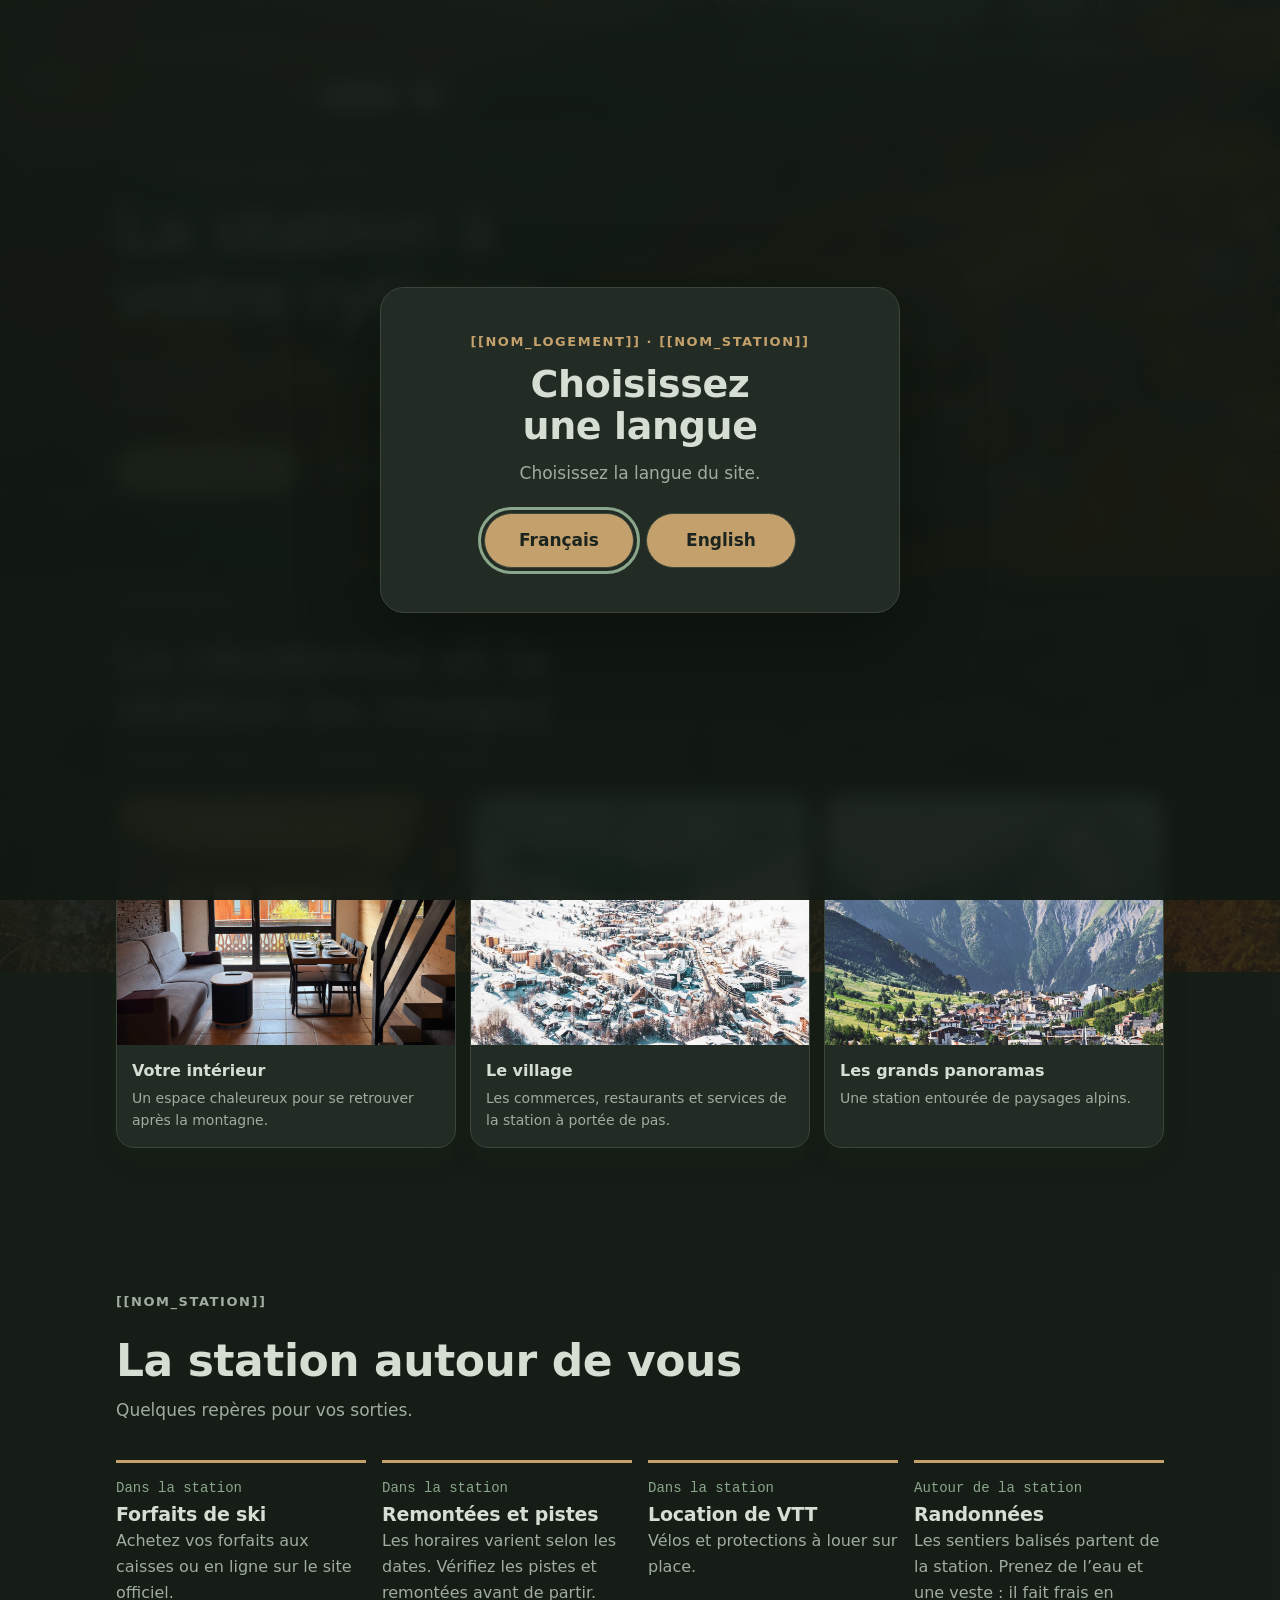
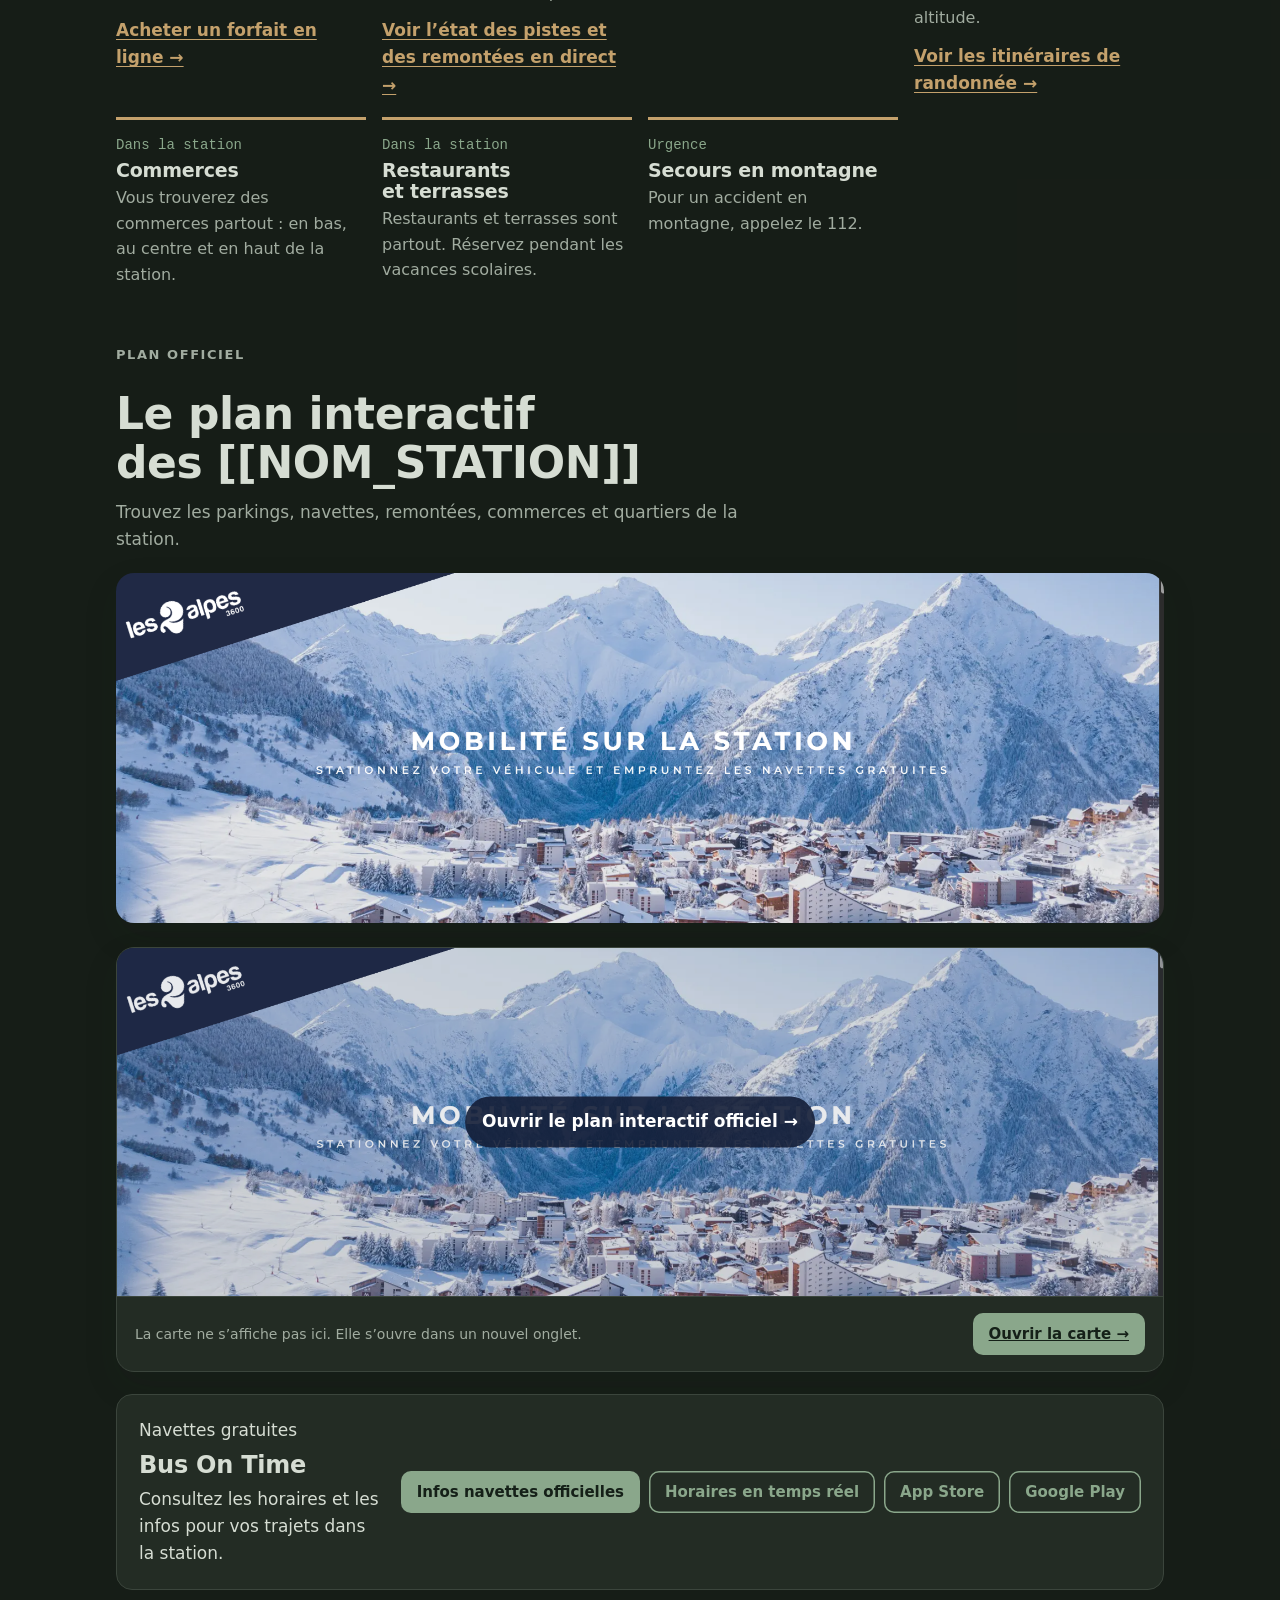
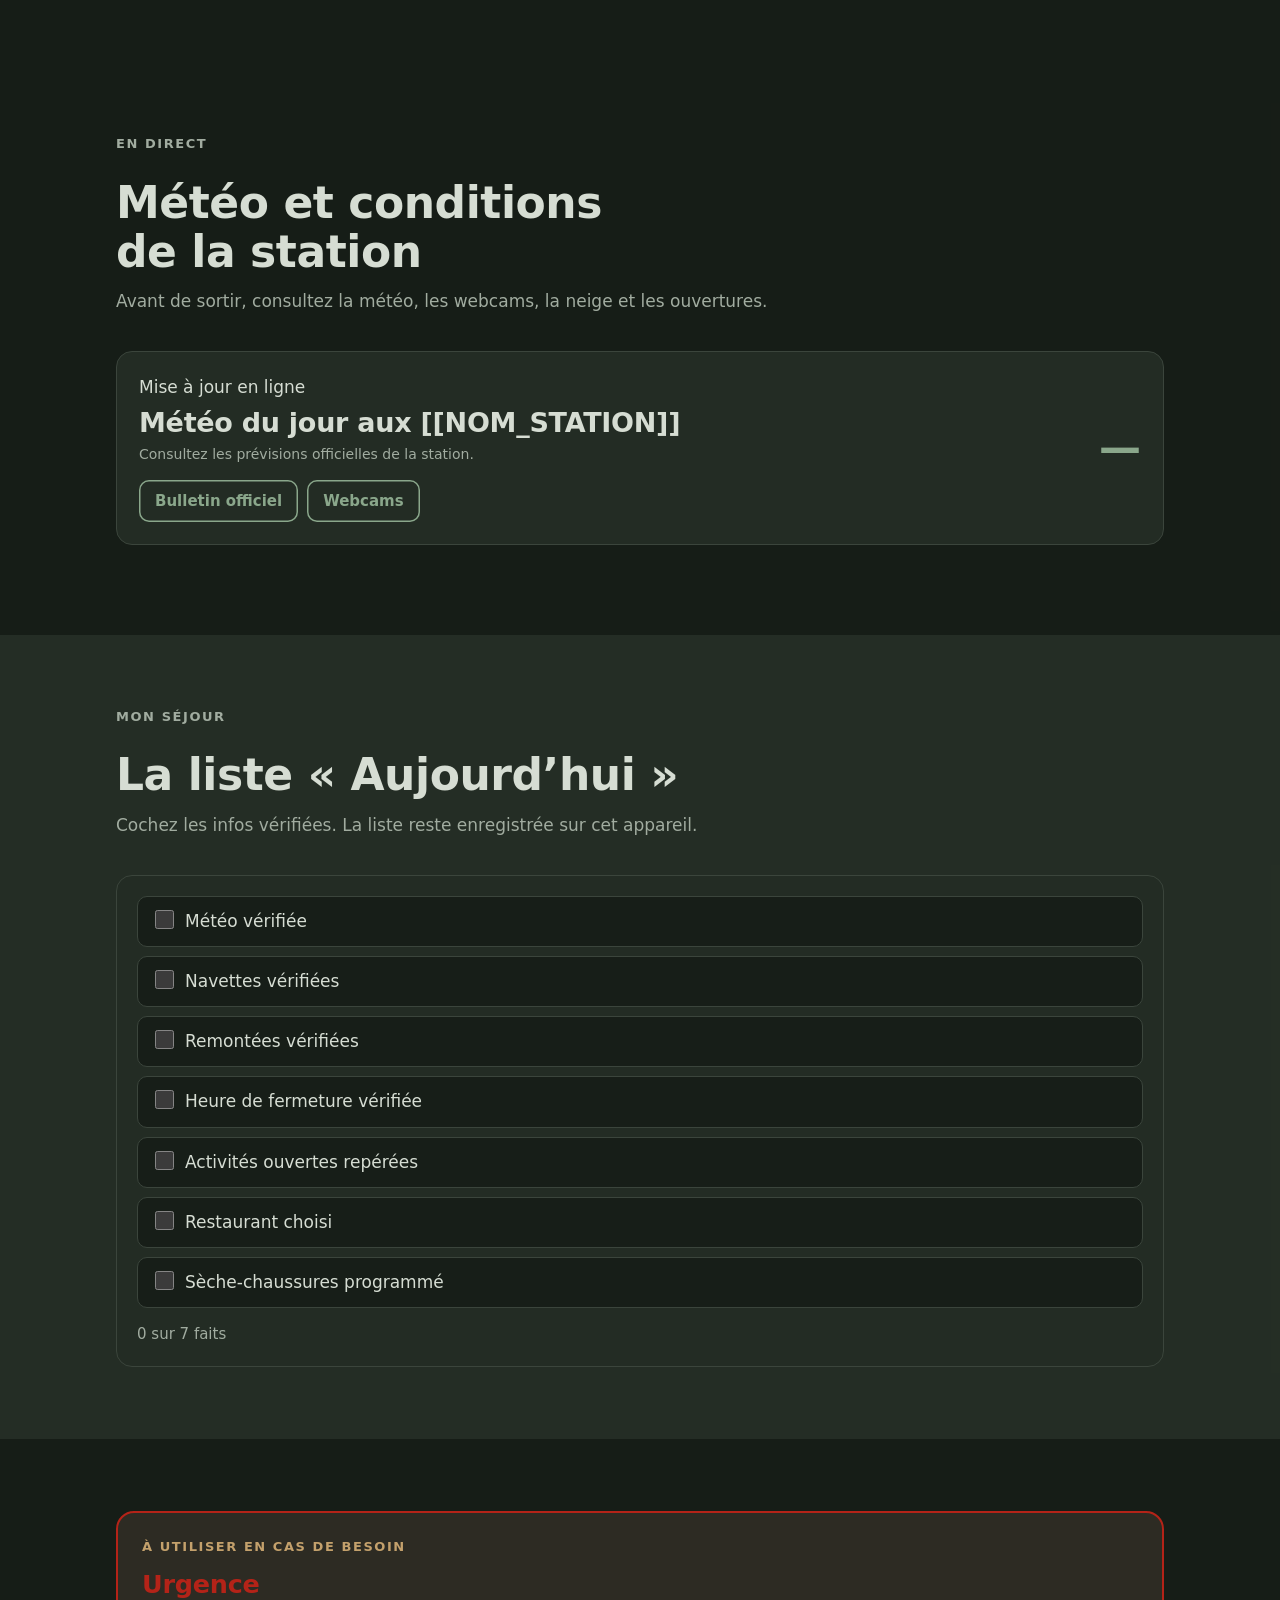
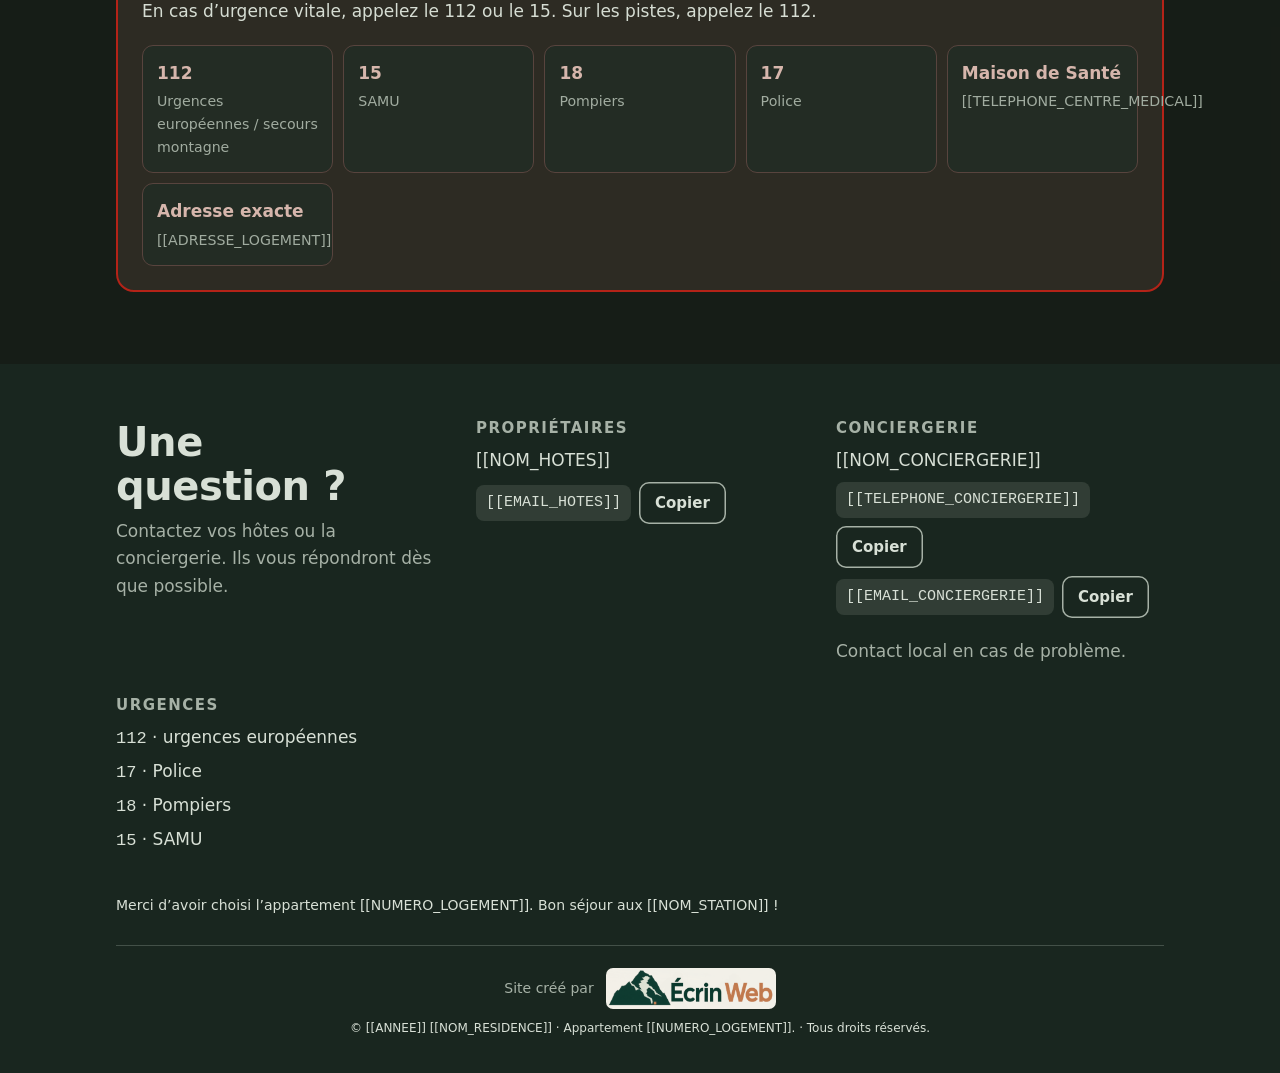
<file: station.html>
<!DOCTYPE html>
<html data-theme="dark" lang="fr"><head><meta charset="utf-8"/><meta content="width=device-width,initial-scale=1,viewport-fit=cover" name="viewport"/><meta content="Activités, météo, navettes et infos pratiques aux [[NOM_STATION]]." name="description"/><title>La station — [[NOM_LOGEMENT]] · [[NOM_STATION]]</title><script>try { if (localStorage.getItem('site-language-choice-v3') === 'done') document.documentElement.setAttribute('data-language-gate', 'done'); } catch (e) {}</script><script src="season.js"></script><link href="styles.css" rel="stylesheet"/></head><body><div aria-describedby="language-gate-description" aria-labelledby="language-gate-title" aria-modal="true" class="language-gate" id="language-gate" role="dialog"><div class="language-gate-card"><p class="eyebrow">[[NOM_LOGEMENT]] · [[NOM_STATION]]</p><h2 id="language-gate-title">Choisissez une langue</h2><p id="language-gate-description">Choisissez la langue du site.</p><div class="language-gate-actions"><button data-language-choice="fr" type="button">Français</button><button data-language-choice="en" type="button">English</button></div></div></div><header class="hero page-hero" data-page="station" id="top">
<canvas aria-hidden="true" id="fx"></canvas>
<svg aria-hidden="true" class="ridges" preserveaspectratio="none" viewbox="0 0 1440 150">
<path d="M0,95 L110,48 L200,80 L320,22 L440,84 L550,52 L690,104 L830,38 L950,88 L1090,30 L1220,86 L1330,56 L1440,92 L1440,150 L0,150 Z" fill="var(--r1)"></path>
<g data-only="winter" fill="#FFFFFF" fill-opacity="0.92">
<path d="M110,48 L92,70 L104,65 L112,74 L122,64 L134,70 Z"></path>
<path d="M320,22 L296,52 L310,45 L320,58 L332,44 L346,52 Z"></path>
<path d="M830,38 L808,66 L822,60 L830,72 L842,59 L856,66 Z"></path>
<path d="M1090,30 L1066,60 L1080,53 L1090,66 L1102,52 L1116,60 Z"></path>
</g>
<path d="M0,118 Q180,84 360,112 T740,104 T1100,112 T1440,96 L1440,150 L0,150 Z" fill="var(--r2)"></path>
<path d="M0,142 Q360,118 720,138 T1440,128 L1440,150 L0,150 Z" fill="var(--bg)"></path>
</svg>
<div class="wrap">
<nav aria-label="Sections" class="nav">
<a class="brand" href="index.html#top">[[NOM_RESIDENCE]] <span>· Appartement [[NUMERO_LOGEMENT]]</span></a>
<ul><li><a href="index.html#top">Accueil</a></li><li><a href="index.html#actualites">Actualités</a></li><li><a href="logement.html#bienvenue">Guide logement</a></li><li><a aria-current="page" href="station.html#alentours">Guide station</a></li></ul>
<div class="nav-controls">
<div aria-label="Saison" class="season-switch" role="group">
<button aria-pressed="false" data-season-btn="winter" type="button">Hiver</button>
<button aria-pressed="false" data-season-btn="spring" type="button">Printemps</button>
<button aria-pressed="false" data-season-btn="summer" type="button">Été</button>
<button aria-pressed="false" data-season-btn="autumn" type="button">Automne</button>
</div>
<div aria-label="Langue" class="lang-switch" role="group"><button aria-pressed="true" data-lang-btn="fr" type="button">FR</button><button aria-pressed="false" data-lang-btn="en" type="button">EN</button></div>
</div>
</nav>
<div class="hero-grid">
<div class="hero-copy">
<p class="eyebrow">Explorer [[NOM_STATION]]</p>
<h1>La station à votre rythme</h1>
<p class="lead">Activités, météo, navettes et bonnes adresses pour vos journées en montagne.</p>
<div class="hero-actions">
<a class="btn" href="#alentours">Voir les activités</a>
<a class="btn ghost" href="#meteo">Météo &amp; conditions</a>
<a class="btn ghost" href="[[URL_FORFAITS]]" rel="noopener noreferrer" target="_blank">Acheter un forfait →</a>
</div>
</div>
</div>
</div>
</header><nav aria-label="Navigation principale mobile" class="mobile-action-bar"><a href="index.html#top">Accueil</a><a href="logement.html#bienvenue">Logement</a><a href="station.html#alentours">Station</a><a href="station.html#urgence">Urgence</a></nav><main><section aria-labelledby="photos-title" class="band photo-gallery">
<div class="wrap">
<div class="section-head">
<p class="eyebrow">À découvrir</p>
<h2>La résidence et la station en images</h2>
<p>Quelques images pour préparer votre séjour.</p>
</div>
<div class="photo-grid photo-grid-extra">
<figure class="photo-card"><img alt="Intérieur de la [[NOM_RESIDENCE]], appartement [[NUMERO_LOGEMENT]]" loading="lazy" src="appartement-photo-01.jpeg"/><figcaption><strong>Votre intérieur</strong>Un espace chaleureux pour se retrouver après la montagne.</figcaption></figure>
<figure class="photo-card"><img alt="Village des [[NOM_STATION]] entouré de montagnes" loading="lazy" src="village-montagne.jpg"/><figcaption><strong>Le village</strong>Les commerces, restaurants et services de la station à portée de pas.</figcaption></figure>
<figure class="photo-card"><img alt="Panorama des montagnes autour des [[NOM_STATION]]" loading="lazy" src="montagne-printemps.jpg"/><figcaption><strong>Les grands panoramas</strong>Une station entourée de paysages alpins.</figcaption></figure>
</div>
</div>
</section><section class="band" id="alentours">
<div class="wrap">
<div class="section-head">
<p class="eyebrow">[[NOM_STATION]]</p>
<h2>La station autour de vous</h2>
<p>Quelques repères pour vos sorties.</p>
</div>
<div class="around">
<div class="spot" data-only="winter"><span class="dist">Dans la station</span><h3>Les remontées</h3><p>Vérifiez les dates et horaires officiels des remontées avant votre sortie.</p><a class="spot-link" href="[[URL_PISTES]]" rel="noopener noreferrer" target="_blank">Voir l’état des pistes et des remontées en direct →</a></div>
<div class="spot"><span class="dist">Dans la station</span><h3>Forfaits de ski</h3><p data-i18n="Achetez vos forfaits aux caisses ou en ligne sur le site officiel.">Achetez vos forfaits aux caisses ou en ligne sur le site officiel.</p><a class="spot-link" href="[[URL_FORFAITS]]" rel="noopener noreferrer" target="_blank" data-i18n="Acheter un forfait en ligne →">Acheter un forfait en ligne →</a></div>
<div class="spot" data-only="winter"><span class="dist">Dans la station</span><h3>Location de matériel</h3><p>Location de skis, snowboards et casques. Réservez à l’avance pendant les vacances scolaires.</p></div>
<div class="spot" data-only="summer"><span class="dist">Dans la station</span><h3>Remontées et pistes</h3><p>Les horaires varient selon les dates. Vérifiez les pistes et remontées avant de partir.</p><a class="spot-link" href="[[URL_PISTES]]" rel="noopener noreferrer" target="_blank">Voir l’état des pistes et des remontées en direct →</a></div>
<div class="spot" data-only="summer"><span class="dist">Dans la station</span><h3>Location de VTT</h3><p>Vélos et protections à louer sur place.</p></div>
<div class="spot" data-only="summer"><span class="dist">Autour de la station</span><h3>Randonnées</h3><p>Les sentiers balisés partent de la station. Prenez de l’eau et une veste : il fait frais en altitude.</p><a class="spot-link" href="[[URL_RANDONNEE]]" rel="noopener noreferrer" target="_blank">Voir les itinéraires de randonnée →</a></div>
<div class="spot"><span class="dist">Dans la station</span><h3>Commerces</h3><p>Vous trouverez des commerces partout : en bas, au centre et en haut de la station.</p></div>
<div class="spot"><span class="dist">Dans la station</span><h3>Restaurants et terrasses</h3><p>Restaurants et terrasses sont partout. Réservez pendant les vacances scolaires.</p></div>
<div class="spot"><span class="dist">Urgence</span><h3>Secours en montagne</h3><p>Pour un accident en montagne, appelez le 112.</p></div>
</div>
<div class="section-head" style="margin-top:58px; margin-bottom:0">
<p class="eyebrow">Plan officiel</p>
<h2>Le plan interactif des [[NOM_STATION]]</h2>
<p>Trouvez les parkings, navettes, remontées, commerces et quartiers de la station.</p>
</div>
<img alt="Mobilité sur la station des [[NOM_STATION]] et navettes gratuites" class="mobility-hero" loading="lazy" src="plan-mobilite-station.png"/>
<div class="interactive-map">
<a aria-label="Ouvrir le plan interactif officiel des [[NOM_STATION]] dans un nouvel onglet" class="map-preview" href="[[URL_CARTE_STATION]]" rel="noopener" target="_blank">
<img alt="Aperçu du plan de mobilité des [[NOM_STATION]] — cliquer pour ouvrir le plan interactif" loading="lazy" src="plan-mobilite-station.png"/>
<span>Ouvrir le plan interactif officiel →</span>
</a>
<div class="interactive-map-fallback"><p>La carte ne s’affiche pas ici. Elle s’ouvre dans un nouvel onglet.</p><a class="btn" href="[[URL_CARTE_STATION]]" rel="noopener" target="_blank">Ouvrir la carte →</a></div>
</div>
<div class="navette-card">
<div><span class="tag">Navettes gratuites</span><h3>Bus On Time</h3><p>Consultez les horaires et les infos pour vos trajets dans la station.</p></div>
<div class="navette-actions"><a class="btn" href="[[URL_NAVETTES]]" rel="noopener" target="_blank">Infos navettes officielles</a><a class="btn ghost" href="[[URL_NAVETTES_TEMPS_REEL]]" rel="noopener" target="_blank">Horaires en temps réel</a><a class="btn ghost" href="[[URL_APPLI_NAVETTES_IOS]]" rel="noopener" target="_blank">App Store</a><a class="btn ghost" href="[[URL_APPLI_NAVETTES_ANDROID]]" rel="noopener" target="_blank">Google Play</a></div>
</div>
</div>
</section><section class="band" id="meteo">
<div class="wrap">
<div class="section-head"><p class="eyebrow" data-i18n="liveEyebrow">En direct</p><h2 data-i18n="weatherTitle">Météo et conditions de la station</h2><p data-i18n="weatherIntro">Avant de sortir, consultez la météo, les webcams, la neige et les ouvertures.</p></div>
<div aria-live="polite" class="weather-live" id="weather-live"><div><span class="tag">Mise à jour en ligne</span><h3>Météo du jour aux [[NOM_STATION]]</h3><p class="weather-meta" id="weather-summary">Chargement de la météo…</p><div class="weather-live-actions"><a class="btn ghost" href="[[URL_METEO]]" rel="noopener" target="_blank">Bulletin officiel</a><a class="btn ghost" href="[[URL_WEBCAMS]]" rel="noopener" target="_blank">Webcams</a></div></div><div class="weather-value" id="weather-value">—</div></div>
</div>
</section><section class="band alt" id="aujourdhui">
<div class="wrap"><div class="section-head"><p class="eyebrow">Mon séjour</p><h2>La liste « Aujourd’hui »</h2><p>Cochez les infos vérifiées. La liste reste enregistrée sur cet appareil.</p></div>
<div class="tool-card"><ul class="today-list" id="today-list">
<li><label><input data-today="weather" type="checkbox"/><span>Météo vérifiée</span></label></li>
<li><label><input data-today="buses" type="checkbox"/><span>Navettes vérifiées</span></label></li>
<li><label><input data-today="lifts" type="checkbox"/><span>Remontées vérifiées</span></label></li>
<li><label><input data-today="closing" type="checkbox"/><span>Heure de fermeture vérifiée</span></label></li>
<li><label><input data-today="activities" type="checkbox"/><span>Activités ouvertes repérées</span></label></li>
<li><label><input data-today="restaurant" type="checkbox"/><span>Restaurant choisi</span></label></li>
<li><label><input data-today="dryer" type="checkbox"/><span>Sèche-chaussures programmé</span></label></li>
</ul><p class="progress" id="today-progress">0 sur 7 faits</p></div>
</div>
</section><section class="band" id="urgence">
<div class="wrap"><div class="urgent-box"><p class="eyebrow">À utiliser en cas de besoin</p><h2>Urgence</h2><p>En cas d’urgence vitale, appelez le 112 ou le 15. Sur les pistes, appelez le 112.</p><div class="urgent-grid">
<a href="tel:112">112<small>Urgences européennes / secours montagne</small></a><a href="tel:15">15<small>SAMU</small></a><a href="tel:18">18<small>Pompiers</small></a><a href="tel:17">17<small>Police</small></a><a href="[[TEL_CENTRE_MEDICAL_HREF]]">Maison de Santé<small>[[TELEPHONE_CENTRE_MEDICAL]]</small></a><a href="[[URL_ITINERAIRE]]" rel="noopener" target="_blank">Adresse exacte<small>[[ADRESSE_LOGEMENT]]</small></a>
</div></div></div>
</section></main><footer class="contact" id="contact">
<div class="wrap">
<div class="contact-grid">
<div>
<h2>Une question ?</h2>
<p style="margin-top:10px; color: var(--hero-muted)">Contactez vos hôtes ou la conciergerie. Ils vous répondront dès que possible.</p>
</div>
<div>
<h3>Propriétaires</h3>
<p>[[NOM_HOTES]]</p>
<div class="copy-line" style="margin-top:8px"><span class="mono">[[EMAIL_HOTES]]</span><button class="btn ghost" data-copy="[[EMAIL_HOTES]]" type="button">Copier</button></div>
</div>
<div>
<h3>Conciergerie</h3>
<p>[[NOM_CONCIERGERIE]]</p>
<div class="copy-line" style="margin-top:8px"><a class="mono" href="[[TEL_CONCIERGERIE_HREF]]" style="color:inherit;text-decoration:none">[[TELEPHONE_CONCIERGERIE]]</a><button class="btn ghost" data-copy="[[TELEPHONE_CONCIERGERIE]]" type="button">Copier</button></div>
<div class="copy-line" style="margin-top:8px"><a class="mono" href="[[EMAIL_CONCIERGERIE_HREF]]" style="color:inherit;text-decoration:none">[[EMAIL_CONCIERGERIE]]</a><button class="btn ghost" data-copy="[[EMAIL_CONCIERGERIE]]" type="button">Copier</button></div>
<p style="margin-top:20px"><span style="color: var(--hero-muted)" data-i18n="Contact local en cas de problème.">Contact local en cas de problème.</span></p>
</div>
<div>
<h3>Urgences</h3>
<ul>
<li><span class="num">112</span> · urgences européennes</li>
<li><span class="num">17</span> · Police</li>
<li><span class="num">18</span> · Pompiers</li>
<li><span class="num">15</span> · SAMU</li>
</ul>
</div>
</div>
<p class="fine">Merci d’avoir choisi l’appartement [[NUMERO_LOGEMENT]]. Bon séjour aux [[NOM_STATION]] !</p>
<div class="site-credits" aria-label="Crédits et droits d’auteur">
  <div class="creator-credit">
    <span class="creator-label">Site créé par</span>
    <img src="ecrin-web-logo-footer.png" alt="Logo Écrin Web — création de sites web." width="533" height="130" loading="lazy">
  </div>
  <p class="site-copyright"><span>© [[ANNEE]] [[NOM_RESIDENCE]] · Appartement [[NUMERO_LOGEMENT]].</span> · <span>Tous droits réservés.</span></p>
</div>
</div>
</footer><script src="site.js"></script><script src="parallax.js"></script></body></html>
</file>
<file: configurer.css>
:root{color-scheme:dark;--bg:#111714;--panel:#1a211d;--panel2:#202923;--line:#354139;--text:#f1f0e8;--muted:#aeb7ae;--accent:#d1b77f;--accent2:#7d9987;--danger:#ee9f8d;font-family:Inter,"Segoe UI",Arial,sans-serif}*{box-sizing:border-box}body{margin:0;background:radial-gradient(ellipse at 80% -15%,#35483d 0,transparent 40%),var(--bg);color:var(--text);line-height:1.5}.topbar{height:76px;padding:0 clamp(18px,4vw,64px);display:flex;align-items:center;gap:18px;border-bottom:1px solid #344037;background:#111714eF;position:sticky;top:0;z-index:5;backdrop-filter:blur(14px)}.wordmark{color:var(--text);font-weight:900;letter-spacing:.13em;text-decoration:none;font-size:19px}.wordmark span{color:var(--accent);font-weight:500}.topbar-copy{display:grid;gap:1px;border-left:1px solid var(--line);padding-left:18px;font-size:13px}.topbar-copy span{color:var(--muted);font-size:11px}.privacy-badge{margin-left:auto;color:#c2d1c4;border:1px solid #536a58;border-radius:99px;padding:7px 12px;font-size:11px}.privacy-badge i,.status-dot{display:inline-block;width:7px;height:7px;border-radius:50%;background:#8db78f;margin-right:7px}.shell{width:min(1440px,calc(100% - 36px));margin:28px auto 50px}.welcome-card{min-height:190px;display:flex;align-items:center;justify-content:space-between;overflow:hidden;border:1px solid var(--line);border-radius:18px;padding:26px clamp(22px,4vw,54px);background:linear-gradient(112deg,#25352d,#19211c 65%,#27352d);position:relative}.welcome-copy{max-width:680px;position:relative;z-index:1}.eyebrow{color:var(--accent);text-transform:uppercase;letter-spacing:.17em;font-size:10px;font-weight:700;margin:0 0 9px}.welcome-card h1{font-family:Georgia,serif;font-weight:500;font-size:clamp(28px,4vw,44px);line-height:1.08;margin:0 0 10px}.welcome-card p:not(.eyebrow){color:#c2cbc3;margin:0;max-width:670px}.mountain-mark{width:220px;height:120px;position:relative;align-self:flex-end;opacity:.64}.mountain-mark span{position:absolute;bottom:0;width:0;height:0;border-left:90px solid transparent;border-right:90px solid transparent;border-bottom:100px solid #728b78}.mountain-mark span:nth-child(1){left:5px;border-left-width:85px;border-right-width:85px;border-bottom-width:70px;border-bottom-color:#506958}.mountain-mark span:nth-child(2){left:58px;bottom:0;border-left-width:75px;border-right-width:75px;border-bottom-width:112px;border-bottom-color:#9eae99}.mountain-mark span:nth-child(3){left:125px;border-left-width:65px;border-right-width:65px;border-bottom-width:55px;border-bottom-color:#405749}.import-card,.export-card{margin:18px 0;padding:22px 24px;background:var(--panel);border:1px solid var(--line);border-radius:16px;display:grid;grid-template-columns:48px 1fr auto;align-items:center;gap:16px}.step-number{color:var(--accent);font-family:Georgia,serif;font-size:27px}.import-copy h2,.export-card h2{font-family:Georgia,serif;font-size:22px;font-weight:500;margin:0 0 6px}.import-copy p,.export-card p{margin:0;color:#c4cbc4;font-size:13px}.import-copy code{background:#29322c;padding:2px 5px;border-radius:4px;color:#ead9ad}.small-note{font-size:11px!important;color:var(--muted)!important;margin-top:7px!important}.button{border:0;border-radius:9px;padding:11px 16px;font-weight:700;font-size:12px;cursor:pointer;transition:transform .15s,filter .15s}.button:hover{filter:brightness(1.08);transform:translateY(-1px)}.button.primary{background:var(--accent);color:#1b211b}.button.secondary{background:#34433a;color:#e7eee7;border:1px solid #546456}.status-line{grid-column:1/-1;min-height:0;margin:0;color:#c8d1c8;font-size:12px}.status-line:empty{display:none}.editor-app{margin-top:16px}.file-status{display:flex;align-items:center;gap:8px;color:#c9d6ca;font-size:12px;padding:10px 4px}.text-button{margin-left:auto;background:none;border:0;color:var(--accent);cursor:pointer;font:inherit;text-decoration:underline}.workspace{display:grid;grid-template-columns:minmax(0,1.55fr) minmax(330px,.85fr);gap:16px;align-items:stretch}.preview-panel,.tools-panel{background:var(--panel);border:1px solid var(--line);border-radius:15px;min-width:0;overflow:hidden}.preview-panel{padding:20px;display:flex;flex-direction:column;min-height:740px}.panel-heading{display:flex;align-items:end;justify-content:space-between;gap:16px}.panel-heading h2{font-size:20px;font-weight:500;margin:0}.select-wrap{color:var(--muted);font-size:11px;display:grid;gap:4px}select,input,textarea{font:inherit;color:var(--text);background:#111713;border:1px solid #48554b;border-radius:7px;padding:9px 10px;outline:none}select:focus,input:focus,textarea:focus{border-color:var(--accent);box-shadow:0 0 0 2px #d1b77f22}.hint{background:#252e28;color:#c8d0c7;border-left:3px solid var(--accent2);padding:10px 12px;border-radius:5px;font-size:11px;margin:15px 0}.hint strong{color:#e7d6ae}.frame-shell{flex:1;min-height:600px;border-radius:9px;overflow:hidden;background:#e6e6e3;border:1px solid #39433b}.frame-shell iframe{display:block;width:100%;height:100%;min-height:600px;border:0;background:#eee}.tools-panel{display:flex;flex-direction:column;min-height:740px}.tool-tabs{display:grid;grid-template-columns:repeat(4,1fr);background:#151b17;border-bottom:1px solid var(--line)}.tool-tab{border:0;border-bottom:2px solid transparent;background:none;color:var(--muted);font-size:11px;font-weight:700;padding:14px 4px;cursor:pointer}.tool-tab.active{color:var(--accent);border-bottom-color:var(--accent);background:#1a211d}.tool-content{padding:16px;overflow:auto;max-height:calc(100vh - 220px);min-height:0}.tool-title{margin-bottom:14px}.tool-title h3{font-size:17px;font-weight:500;margin:0 0 4px}.tool-title p{font-size:11px;color:var(--muted);margin:0}.field-group{border-top:1px solid var(--line);padding:12px 0}.field-group h4{font-size:10px;color:var(--accent);text-transform:uppercase;letter-spacing:.12em;margin:0 0 9px}.field-row{display:grid;gap:5px;margin:0 0 10px}.field-row label{font-size:11px;color:#d2d8d1}.field-row input,.field-row textarea{width:100%;font-size:12px}.field-row textarea{min-height:62px;resize:vertical}.field-row .field-help{font-size:10px;color:var(--muted)}.search-wrap{display:grid;gap:5px;font-size:10px;color:var(--muted);margin-bottom:12px}.search-wrap input{width:100%;font-size:12px}.list-stack,.image-list,.translation-list{display:grid;gap:8px}.link-row,.image-card,.translation-card{background:#202822;border:1px solid #354139;border-radius:9px;padding:10px}.link-row label{display:block;font-size:11px;color:#e0e6de;margin-bottom:6px;overflow-wrap:anywhere}.link-row input{width:100%;font-size:11px}.link-type{font-size:9px;color:var(--accent2);margin-left:5px}.image-card{display:grid;grid-template-columns:76px 1fr;gap:10px;align-items:center}.image-card img,.image-placeholder{width:76px;height:66px;border-radius:6px;object-fit:cover;background:#121714;border:1px solid #404b42}.image-meta{min-width:0}.image-name{display:block;font-size:10px;color:#e0e6de;overflow-wrap:anywhere;margin-bottom:5px}.image-meta input[type=file]{font-size:10px;padding:5px;width:100%;color:var(--muted)}.image-meta input[type=text]{font-size:10px;padding:6px;width:100%;margin-top:5px}.translation-card{display:grid;gap:7px}.translation-key{font-size:10px;color:#d8c89f;overflow-wrap:anywhere}.translation-card textarea{width:100%;min-height:50px;font-size:11px;resize:vertical}.empty-state{font-size:12px;color:var(--muted);padding:14px;text-align:center;border:1px dashed #435046;border-radius:9px}.export-card{grid-template-columns:1fr auto;align-items:center;background:linear-gradient(120deg,#202a23,#18201b)}.export-actions{display:flex;gap:8px;align-items:center}.footer{display:flex;justify-content:space-between;color:#7f8d81;font-size:10px;padding:20px 4px 0}.error-text{color:var(--danger)!important}.success-text{color:#abd0ab!important}[hidden]{display:none!important}@media(max-width:900px){.workspace{grid-template-columns:1fr}.preview-panel{min-height:620px}.tools-panel{min-height:520px}.tool-content{max-height:650px}.export-card{grid-template-columns:1fr}.export-actions{justify-content:flex-start}.mountain-mark{transform:scale(.8);transform-origin:right bottom}}@media(max-width:560px){.topbar{height:64px;padding:0 15px;gap:10px}.topbar-copy{padding-left:10px}.topbar-copy strong{font-size:11px}.topbar-copy span{display:none}.privacy-badge{font-size:0;padding:8px}.privacy-badge i{margin:0}.shell{width:calc(100% - 20px);margin:14px auto 28px}.welcome-card{min-height:180px;padding:22px 18px}.welcome-card p:not(.eyebrow){max-width:88%;font-size:12px}.mountain-mark{position:absolute;right:-38px;bottom:-10px;transform:scale(.7);opacity:.35}.import-card{grid-template-columns:34px 1fr;padding:16px;gap:10px}.import-card .button{grid-column:2;justify-self:start}.panel-heading{align-items:start;flex-direction:column}.preview-panel{padding:13px;min-height:520px}.frame-shell,.frame-shell iframe{min-height:440px}.tools-panel{min-height:420px}.tool-content{max-height:560px}.export-card{padding:18px}.export-actions{flex-wrap:wrap}.footer{gap:8px;flex-direction:column}}

.panel-heading #link-test-toggle{flex:none;white-space:nowrap}.translation-consent{display:grid;gap:5px;padding:10px;margin:0 0 12px;border:1px solid #536456;border-radius:8px;background:#19221c}.translation-consent label{display:flex;align-items:flex-start;gap:8px;color:#e7eee7;font-size:11px}.translation-consent input{accent-color:#d1b77f;margin:2px 0 0;flex:none}.translation-consent p{margin:0;color:#aeb7ae;font-size:10px;line-height:1.45}
@media(max-width:560px){.panel-heading #link-test-toggle{align-self:flex-start}}

.gallery-add-box{display:grid;gap:8px;margin:0 0 16px;padding:12px;border:1px solid #49574b;border-radius:10px;background:#19221c}.gallery-add-box>label{font-size:11px;font-weight:700;color:#e0e6de}.gallery-add-box select{width:100%;font-size:11px}.gallery-add-box p{margin:0;color:var(--muted);font-size:10px;line-height:1.45}.gallery-add-box .button{justify-self:start}.gallery-add-box .status-line{font-size:11px}

.tool-tabs{grid-template-columns:repeat(5,minmax(0,1fr))}
.content-hint{margin:0 0 12px;padding:9px 10px;border-left:2px solid var(--accent2);border-radius:5px;background:#202922;color:#c8d0c7;font-size:10px;line-height:1.45}
.content-entry-list{display:grid;gap:7px;margin-bottom:14px}
.content-entry{display:grid;grid-template-columns:minmax(0,1fr) auto;gap:10px;align-items:center;padding:9px 10px;border:1px solid #354139;border-radius:9px;background:#202822}
.content-entry-copy{min-width:0;overflow-wrap:anywhere}
.content-entry-copy strong{display:block;color:#e8e9e0;font-size:11px;font-weight:700}
.content-entry-copy span{display:block;margin-top:2px;color:var(--muted);font-size:10px;line-height:1.4}
.content-entry .button{padding:7px 10px;font-size:10px}
.content-entry .button.danger{background:#58342f;color:#f0c0b6;border:1px solid #81564c}
.content-entry-form{display:grid;gap:10px;padding:12px;border:1px solid #49574b;border-radius:10px;background:#19221c}
.content-entry-fields{display:grid;gap:9px}
.content-entry-field{display:grid;gap:4px}
.content-entry-field label{color:#d2d8d1;font-size:10px;font-weight:700}
.content-entry-field input,.content-entry-field textarea,.content-entry-field select{width:100%;font-size:11px}
.content-entry-field textarea{min-height:58px;resize:vertical}
.content-entry-form>.button{justify-self:start}
</file>
<file: styles.css>
:root{color-scheme:light;box-sizing:border-box;padding-top:env(safe-area-inset-top,0px);padding-bottom:env(safe-area-inset-bottom,0px)}html{scroll-padding-top:env(safe-area-inset-top,0px)}body{margin:0;padding:0;font:14px -apple-system,BlinkMacSystemFont,sans-serif;background:#fff;color:#000}img{max-width:100%}[hidden]:not([hidden=until-found i]){display:none!important}




/* Concept : livret d'accueil posé sur les crêtes des [[NOM_STATION]]. Bandeau montagne qui change avec la saison (neige l'hiver, soleil l'été), étiquette Wi-Fi en laiton, guide des appareils en onglets, frise d'arrivée. */
:root {
  --bg: #F2F4F0;
  --surface: #FFFFFF;
  --ink: #14261F;
  --muted: #566860;
  --line: #D5DCD4;
  --accent: #1F5E4B;
  --on-accent: #FFFFFF;
  --brass: #B9820F;
  --brass-soft: #F4E7C6;
  --hero-bg: #14304A;
  --hero-ink: #F4F6F8;
  --hero-muted: #B3C7DA;
  --r1: #1D4262;
  --r2: #8FB0C8;
  --font-display: "Bricolage Grotesque", "Trebuchet MS", system-ui, sans-serif;
  --font-body: "Instrument Sans", system-ui, -apple-system, "Segoe UI", sans-serif;
  --font-mono: "DM Mono", ui-monospace, "SFMono-Regular", Menlo, monospace;
}
@media (prefers-color-scheme: dark) {
  :root:not([data-theme="light"]) {
    --bg: #0F1A16; --surface: #16251F; --ink: #E8EEE9; --muted: #9BAFA5; --line: #2A3B34;
    --accent: #6FC4A5; --on-accent: #0F1A16; --brass: #E3B04B; --brass-soft: #3A2F14;
    --hero-bg: #0A1A2B; --hero-ink: #E8EEF3; --hero-muted: #8CA5BC; --r1: #0F2740; --r2: #3A5870;
    color-scheme: dark;
  }
}
:root[data-theme="dark"] {
  --bg: #0F1A16; --surface: #16251F; --ink: #E8EEE9; --muted: #9BAFA5; --line: #2A3B34;
  --accent: #6FC4A5; --on-accent: #0F1A16; --brass: #E3B04B; --brass-soft: #3A2F14;
  --hero-bg: #0A1A2B; --hero-ink: #E8EEF3; --hero-muted: #8CA5BC; --r1: #0F2740; --r2: #3A5870;
  color-scheme: dark;
}
/* Saisons : quatre photos locales des [[NOM_STATION]], choisies automatiquement selon la date. */
:root[data-mode="winter"] { --hero-bg: #14304A; --hero-muted: #B3C7DA; --r1: #1D4262; --r2: #8FB0C8; }
:root[data-mode="summer"] { --hero-bg: #1F6C88; --hero-muted: #D6ECF3; --r1: #2B7E7A; --r2: #4DA066; }
:root[data-season="winter"] { --hero-image: url("montagne-pistes.jpg"); }
:root[data-season="spring"] { --hero-image: url("montagne-printemps.jpg"); }
:root[data-season="summer"] { --hero-image: url("montagne-randonnee.jpg"); }
:root[data-season="autumn"] { --hero-image: url("montagne-automne-hero.webp"); }
:root[data-season="winter"] { --site-bg: url("montagne-pistes.jpg"); }
:root[data-season="spring"] { --site-bg: url("montagne-printemps.jpg"); }
:root[data-season="summer"] { --site-bg: url("montagne-randonnee.jpg"); }
:root[data-season="autumn"] { --site-bg: url("montagne-automne-hero.webp"); }
@media (prefers-color-scheme: dark) {
  :root:not([data-theme="light"])[data-season="winter"] { --hero-bg: #0A1A2B; --hero-muted: #8CA5BC; --r1: #0F2740; --r2: #3A5870; }
  :root:not([data-theme="light"])[data-season="summer"] { --hero-bg: #0E3548; --hero-muted: #9FC6D4; --r1: #14485A; --r2: #2B6B49; }
}
:root[data-theme="dark"][data-season="winter"] { --hero-bg: #0A1A2B; --hero-muted: #8CA5BC; --r1: #0F2740; --r2: #3A5870; }
:root[data-theme="dark"][data-season="summer"] { --hero-bg: #0E3548; --hero-muted: #9FC6D4; --r1: #14485A; --r2: #2B6B49; }

:root[data-mode="winter"] [data-only="summer"],
:root[data-mode="summer"] [data-only="winter"] { display: none !important; }

*, *::before, *::after { box-sizing: border-box; }
html { scroll-behavior: smooth; }
html { background: var(--bg); }
body {
  position: relative; isolation: isolate; background: transparent; color: var(--ink);
  font-family: var(--font-body); font-size: 17px; line-height: 1.6;
}
body::before { content: ""; position: fixed; inset: 0; z-index: -1; pointer-events: none; background-image: linear-gradient(rgba(242,244,240,.54), rgba(242,244,240,.54)), var(--site-bg); background-size: cover; background-position: center; opacity: .68; }
:root[data-theme="dark"] body::before { background-image: linear-gradient(rgba(15,26,22,.62), rgba(15,26,22,.62)), var(--site-bg); }
.band:not(.alt) { background-color: color-mix(in srgb, var(--bg) 70%, transparent); }

h1, h2, h3 { font-family: var(--font-display); line-height: 1.1; margin: 0; text-wrap: balance; letter-spacing: -0.01em; }
p { margin: 0; }
a { color: var(--accent); }
:focus-visible { outline: 3px solid var(--brass); outline-offset: 3px; border-radius: 4px; }

.wrap {
  width: 100%; max-width: 1080px; margin-inline: auto;
  padding-left: max(16px, env(safe-area-inset-left, 0px));
  padding-right: max(16px, env(safe-area-inset-right, 0px));
}
.band { padding-block: 72px; }
.eyebrow {
  font-size: 13px; font-weight: 600; letter-spacing: 0.12em; text-transform: uppercase;
  color: var(--brass); margin-bottom: 12px;
}
.section-head { display: grid; gap: 12px; margin-bottom: 36px; max-width: 62ch; }
.section-head h2 { font-size: clamp(30px, 5vw, 44px); font-weight: 800; }
.section-head p { color: var(--muted); }
.alt { background: color-mix(in srgb, var(--accent) 7%, var(--bg)); }

/* Hero */
.hero .eyebrow { display: inline-flex; align-items: center; gap: 9px; }
.hero .eyebrow::before { content: ""; width: 28px; height: 1px; background: currentColor; opacity: .7; }
.hero h1 { text-shadow: 0 4px 24px rgba(0,0,0,.22); }
.hero .facts li { background: rgba(255,255,255,.08); backdrop-filter: blur(8px); }
.hero { background: var(--hero-bg); color: var(--hero-ink); padding-block: 28px 150px; position: relative; overflow: hidden; isolation: isolate; background-image: linear-gradient(90deg, rgba(8, 23, 31, .82) 0%, rgba(8, 23, 31, .55) 46%, rgba(8, 23, 31, .18) 100%), var(--hero-image); background-size: cover; background-position: center; transition: background-image .6s ease, background-color .6s ease; }
.hero > .wrap { position: relative; z-index: 1; }
.ridges { position: absolute; left: 0; right: 0; bottom: -1px; width: 100%; height: 150px; z-index: 0; display: block; }
#fx { position: absolute; inset: 0; width: 100%; height: 100%; z-index: 0; pointer-events: none; }
.nav { display: flex; flex-wrap: wrap; gap: 10px 22px; align-items: center; justify-content: space-between; margin-bottom: 56px; }
.brand { font-family: var(--font-display); font-weight: 800; font-size: 20px; }
.nav ul { display: flex; flex-wrap: wrap; gap: 4px 18px; list-style: none; margin: 0; padding: 0; }
.nav a { color: var(--hero-muted); text-decoration: none; font-size: 15px; font-weight: 500; }
.nav a:hover { color: var(--hero-ink); }
.season-switch { display: inline-flex; border: 1px solid color-mix(in srgb, var(--hero-ink) 32%, transparent); border-radius: 999px; padding: 3px; }
.season-switch button { font: inherit; font-size: 14px; font-weight: 600; background: none; border: 0; color: var(--hero-muted); padding: 5px 16px; border-radius: 999px; cursor: pointer; }
.season-switch button[aria-pressed="true"] { background: var(--hero-ink); color: var(--hero-bg); }
.hero-grid { display: grid; grid-template-columns: minmax(0, 1.25fr) minmax(0, 1fr); gap: 48px; align-items: center; }
.hero h1 { font-size: clamp(42px, 7.4vw, 78px); font-weight: 800; letter-spacing: -0.03em; }
.hero .lead { margin-top: 20px; color: var(--hero-muted); max-width: 46ch; font-size: 19px; }
.hero .facts { display: flex; flex-wrap: wrap; gap: 8px; margin-top: 28px; padding: 0; list-style: none; }
.hero .facts li { border: 1px solid color-mix(in srgb, var(--hero-ink) 28%, transparent); border-radius: 999px; padding: 6px 14px; font-size: 14px; }

.keytag {
  background: var(--surface); color: var(--ink); border-radius: 22px; padding: 28px;
  position: relative; display: grid; gap: 18px; min-width: 0;
  box-shadow: 0 18px 40px rgba(0,0,0,0.28);
}
.keytag::before {
  content: ""; position: absolute; top: 18px; right: 22px; width: 18px; height: 18px;
  border-radius: 50%; background: var(--hero-bg); box-shadow: inset 0 0 0 3px var(--brass);
}
.keytag h2 { font-size: 22px; font-weight: 700; }
.keytag dl { margin: 0; display: grid; grid-template-columns: auto minmax(0, 1fr); gap: 10px 20px; align-items: baseline; }
.keytag dt { color: var(--muted); font-size: 14px; }
.keytag dd { margin: 0; font-weight: 600; }
.wifi-box { display: grid; gap: 10px; background: var(--brass-soft); border-radius: 14px; padding: 16px; }
.wifi-box small { display: block; font-size: 12px; letter-spacing: .1em; text-transform: uppercase; color: var(--muted); font-weight: 600; }
.wifi-row { display: flex; align-items: center; justify-content: space-between; gap: 10px; flex-wrap: wrap; }
.wifi-row .val { font-family: var(--font-mono); font-size: 16px; overflow-wrap: anywhere; min-width: 0; }

.btn {
  font: inherit; font-weight: 600; font-size: 15px; cursor: pointer;
  background: var(--accent); color: var(--on-accent); border: 0; border-radius: 10px; padding: 9px 16px;
}
.btn.ghost { background: transparent; color: var(--accent); box-shadow: inset 0 0 0 1.5px var(--accent); }
.btn:hover { filter: brightness(1.08); }
.btn[data-done="true"] { background: var(--brass); color: #fff; }


/* Galerie photo : visuels locaux haute définition, avec recadrage propre et léger zoom au survol. */
.photo-gallery { padding-top: 18px; }
.photo-gallery .section-head { margin-bottom: 22px; }
.photo-grid { display: grid; grid-template-columns: 1.15fr .85fr .85fr; gap: 14px; }
.photo-card { margin: 0; min-width: 0; overflow: hidden; background: var(--surface); border: 1px solid var(--line); border-radius: 18px; box-shadow: 0 12px 30px rgba(20,38,31,.08); }
.photo-card img { display: block; width: 100%; height: 210px; object-fit: cover; transition: transform .55s ease; }
.photo-card:first-child img { height: 290px; }
.photo-card:hover img { transform: scale(1.035); }
.photo-card figcaption { padding: 13px 15px 15px; color: var(--muted); font-size: 14px; }
.photo-card figcaption strong { display: block; margin-bottom: 3px; color: var(--ink); font-family: var(--font-display); font-size: 16px; }
.photo-feature { display: grid; grid-template-columns: minmax(0, 1.2fr) minmax(220px, .8fr); gap: 22px; align-items: stretch; margin-top: 22px; }
.photo-feature img { width: 100%; height: 220px; display: block; object-fit: cover; border-radius: 18px; box-shadow: 0 12px 28px rgba(20,38,31,.12); }
.photo-feature figcaption { display: grid; align-content: center; padding: 22px; border-radius: 18px; background: var(--surface); border: 1px solid var(--line); color: var(--muted); }
.photo-feature figcaption strong { display: block; margin-bottom: 7px; color: var(--ink); font-family: var(--font-display); font-size: 22px; }
@media (max-width: 760px) { .photo-grid, .photo-feature { grid-template-columns: 1fr; } .photo-card img, .photo-card:first-child img, .photo-feature img { height: 220px; } }
@media (prefers-reduced-motion: reduce) { .photo-card img { transition: none; } }
:root[data-season="winter"] [data-photo-season]:not([data-photo-season="winter"]),
:root[data-season="spring"] [data-photo-season]:not([data-photo-season="spring"]),
:root[data-season="summer"] [data-photo-season]:not([data-photo-season="summer"]),
:root[data-season="autumn"] [data-photo-season]:not([data-photo-season="autumn"]) { display: none !important; }
.photo-gallery .photo-card img { height: clamp(260px, 38vw, 440px); }
.photo-gallery .photo-card { max-width: 940px; margin-inline: auto; }


.photo-grid-extra { grid-template-columns: repeat(3, minmax(0, 1fr)); max-width: none !important; }
.photo-grid-extra .photo-card img, .photo-grid-extra .photo-card:first-child img { height: 250px; }
@media (max-width: 760px) { .photo-grid-extra { grid-template-columns: 1fr; } .photo-grid-extra .photo-card img, .photo-grid-extra .photo-card:first-child img { height: 230px; } }


.photo-controls { display: flex; flex-wrap: wrap; align-items: center; gap: 8px; margin-top: 16px; }
.photo-controls button { font: inherit; border: 1px solid var(--line); border-radius: 999px; padding: 7px 12px; background: var(--surface); color: var(--ink); cursor: pointer; }
.photo-controls button:hover { border-color: var(--accent); color: var(--accent); }
#photo-indicator { color: var(--muted); font-size: 14px; min-width: 86px; }
body::before { transition: opacity .38s ease; }
body.photo-changing::before { opacity: 0; }
.weather-live { display: grid; grid-template-columns: minmax(0,1fr) auto; gap: 20px; align-items: center; margin-bottom: 18px; padding: 22px; border: 1px solid var(--line); border-radius: 16px; background: var(--surface); }
.weather-live h3 { margin: 7px 0 5px; font-size: 27px; }
.weather-value { font-family: var(--font-display); font-size: 42px; font-weight: 800; color: var(--accent); white-space: nowrap; }
.weather-meta { color: var(--muted); font-size: 14px; }
.weather-live-actions { display: flex; flex-wrap: wrap; gap: 9px; margin-top: 14px; }
.weather-live-actions a { text-decoration: none; }
.mobile-action-bar { display: none; }
@media (max-width: 760px) {
  body { padding-bottom: 76px; }
  .weather-live { grid-template-columns: 1fr; }
  .mobile-action-bar { position: fixed; z-index: 50; display: grid; grid-template-columns: repeat(4, 1fr); gap: 5px; left: 0; right: 0; bottom: 0; padding: 8px max(8px, env(safe-area-inset-left)) calc(8px + env(safe-area-inset-bottom, 0px)) max(8px, env(safe-area-inset-right)); background: color-mix(in srgb, var(--surface) 94%, transparent); border-top: 1px solid var(--line); box-shadow: 0 -8px 22px rgba(20,38,31,.12); backdrop-filter: blur(12px); }
  .mobile-action-bar a { min-width: 0; padding: 8px 4px; border-radius: 9px; color: var(--accent); text-align: center; text-decoration: none; font-size: 11px; font-weight: 700; line-height: 1.15; }
  .mobile-action-bar a:last-child { color: #fff; background: #B42318; }
}

/* Mot de bienvenue */
.letter { display: grid; grid-template-columns: minmax(0, 0.8fr) minmax(0, 1.4fr); gap: 56px; align-items: start; }
.letter h2 { font-size: clamp(34px, 5.4vw, 54px); font-weight: 800; }
.letter .body { display: grid; gap: 18px; font-size: 20px; line-height: 1.6; max-width: 56ch; }
.letter .body p:first-child { font-family: var(--font-display); font-weight: 700; font-size: 26px; line-height: 1.25; }
.sign { font-family: var(--font-display); font-weight: 800; font-size: 22px; }
.mail-line { display: flex; flex-wrap: wrap; gap: 8px; align-items: center; }

/* Arrivée : frise */
.steps { list-style: none; margin: 0; padding: 0; display: grid; gap: 0; max-width: 760px; }
.step { display: grid; grid-template-columns: 84px minmax(0, 1fr); gap: 20px; position: relative; padding-bottom: 36px; }
.step:last-child { padding-bottom: 0; }
.step::before { content: ""; position: absolute; left: 41px; top: 44px; bottom: 0; width: 2px; background: var(--line); }
.step:last-child::before { display: none; }
.when {
  width: 84px; height: 44px; border-radius: 12px; background: var(--accent); color: var(--on-accent);
  display: grid; place-items: center; font-family: var(--font-mono); font-size: 13px; position: relative; z-index: 1;
}
.step h3 { font-size: 22px; font-weight: 700; margin-bottom: 6px; padding-top: 6px; }
.step p { color: var(--muted); }
.step p strong { color: var(--ink); }

/* Cartes génériques */
.cards { display: grid; grid-template-columns: repeat(auto-fit, minmax(min(100%, 290px), 1fr)); gap: 16px; }
.card { background: var(--surface); border: 1px solid var(--line); border-radius: 16px; padding: 24px; display: grid; gap: 10px; align-content: start; min-width: 0; }
.card h3 { font-size: 20px; font-weight: 700; }
.card p, .card li { color: var(--muted); font-size: 16px; }
.card ul { margin: 0; padding-left: 18px; display: grid; gap: 4px; }
.card .tag { font-size: 12px; letter-spacing: .1em; text-transform: uppercase; font-weight: 600; color: var(--brass); }
.mono { font-family: var(--font-mono); font-size: 15px; color: var(--ink); background: var(--bg); border-radius: 8px; padding: 6px 10px; display: inline-block; overflow-wrap: anywhere; }
.copy-line { display: flex; flex-wrap: wrap; gap: 8px; align-items: center; }

/* Guide des appareils */
.energy { display: flex; flex-wrap: wrap; align-items: center; gap: 8px 16px; background: var(--brass-soft); border-radius: 14px; padding: 14px 18px; margin-bottom: 24px; }
.energy b { font-family: var(--font-display); font-size: 17px; }
.energy .slot { font-family: var(--font-mono); font-size: 15px; background: var(--surface); border-radius: 8px; padding: 3px 10px; }
.guide { display: grid; grid-template-columns: 240px minmax(0, 1fr); gap: 24px; align-items: start; }
.tablist { display: grid; gap: 6px; }
.tab { font: inherit; text-align: left; cursor: pointer; background: transparent; color: var(--ink); border: 1px solid var(--line); border-radius: 12px; padding: 12px 16px; display: grid; gap: 0; }
.tab span { font-family: var(--font-display); font-weight: 700; font-size: 17px; }
.tab small { color: var(--muted); font-size: 13px; }
.tab:hover { border-color: var(--accent); }
.tab[aria-selected="true"] { background: var(--accent); color: var(--on-accent); border-color: var(--accent); }
.tab[aria-selected="true"] small { color: color-mix(in srgb, var(--on-accent) 80%, transparent); }
.panel { background: var(--surface); border: 1px solid var(--line); border-radius: 18px; padding: 32px; min-width: 0; display: grid; gap: 20px; }
.appliance-heading { display: grid; gap: 18px; }
.appliance-heading img { display: block; width: 100%; aspect-ratio: 2 / 1; object-fit: cover; border-radius: 14px; border: 1px solid var(--line); background: var(--brass-soft); }
.appliance-heading h3 { margin: 0; font-size: clamp(30px, 4vw, 46px); line-height: 1; font-weight: 800; }

.panel h3 { font-size: 28px; font-weight: 800; }
.panel .brandtag { font-family: var(--font-mono); font-size: 13px; color: var(--muted); display: block; margin-top: 6px; }
.mini-steps { list-style: none; margin: 0; padding: 0; display: grid; gap: 14px; counter-reset: s; }
.mini-steps > li { counter-increment: s; display: grid; grid-template-columns: 34px minmax(0, 1fr); gap: 14px; align-items: start; }
.mini-steps > li::before { content: counter(s); width: 34px; height: 34px; border-radius: 50%; background: color-mix(in srgb, var(--accent) 14%, var(--surface)); color: var(--accent); display: grid; place-items: center; font-family: var(--font-mono); font-size: 14px; }
.mini-steps b { display: block; }
.mini-steps span, .panel p { color: var(--muted); }
.mini-steps ul { margin: 6px 0 0; padding-left: 18px; color: var(--muted); display: grid; gap: 2px; }
.tip { background: var(--brass-soft); border-radius: 12px; padding: 14px 18px; display: grid; gap: 2px; }
.tip b { font-size: 12px; letter-spacing: .1em; text-transform: uppercase; color: var(--brass); }
.tip span { color: var(--ink); }
.stats { display: grid; grid-template-columns: repeat(auto-fit, minmax(min(100%, 200px), 1fr)); gap: 12px; }
.stat { background: color-mix(in srgb, var(--accent) 9%, var(--surface)); border-radius: 14px; padding: 16px 18px; display: grid; gap: 2px; }
.stat b { font-family: var(--font-display); font-size: 40px; line-height: 1; font-weight: 800; color: var(--accent); }
.stat span { color: var(--muted); font-size: 15px; }
.modes { display: grid; grid-template-columns: repeat(auto-fit, minmax(min(100%, 200px), 1fr)); gap: 12px; }
.mode { border: 1px solid var(--line); border-radius: 12px; padding: 14px 16px; display: grid; gap: 2px; }
.mode b { font-family: var(--font-display); font-size: 17px; }
.mode span { color: var(--muted); font-size: 15px; }
.zones { display: grid; gap: 10px; }
.zones div { display: grid; grid-template-columns: 130px minmax(0, 1fr); gap: 12px; padding-top: 10px; border-top: 1px solid var(--line); }
.zones b { font-family: var(--font-display); }
.zones span { color: var(--muted); }

/* Local à skis */
.three { display: grid; grid-template-columns: repeat(auto-fit, minmax(min(100%, 260px), 1fr)); gap: 16px; }

/* Règles */
.rules { display: grid; grid-template-columns: repeat(auto-fit, minmax(min(100%, 320px), 1fr)); gap: 0 40px; list-style: none; padding: 0; margin: 0; }
.rules li { display: grid; grid-template-columns: 110px minmax(0, 1fr); gap: 16px; padding: 16px 0; border-top: 1px solid var(--line); }
.rules b { font-family: var(--font-display); font-size: 18px; }
.rules span { color: var(--muted); }

/* Inventaire */
.rooms { display: grid; grid-template-columns: repeat(auto-fit, minmax(min(100%, 300px), 1fr)); gap: 16px; }
.room { background: var(--surface); border: 1px solid var(--line); border-radius: 16px; padding: 24px; display: grid; gap: 14px; align-content: start; min-width: 0; }
.room h3 { font-size: 21px; font-weight: 800; }
.room h4 { margin: 0; font-size: 12px; letter-spacing: .1em; text-transform: uppercase; color: var(--brass); font-weight: 600; }
.room ul { margin: 0; padding-left: 18px; display: grid; gap: 3px; color: var(--muted); font-size: 16px; }
.room .grp { display: grid; gap: 6px; }
.note { margin: 28px 0 0; max-width: 62ch; font-family: var(--font-display); font-size: 22px; line-height: 1.3; font-weight: 700; }

/* Autour */
.around { display: grid; grid-template-columns: repeat(auto-fit, minmax(min(100%, 230px), 1fr)); gap: 16px; }
.spot { border-top: 3px solid var(--brass); padding-top: 14px; display: grid; gap: 4px; align-content: start; }
.spot .dist { font-family: var(--font-mono); font-size: 14px; color: var(--accent); }
.spot h3 { font-size: 19px; font-weight: 700; }
.spot p { color: var(--muted); font-size: 16px; }


/* Adresses utiles autour de la résidence */
.address-grid { display: grid; grid-template-columns: repeat(auto-fit, minmax(min(100%, 270px), 1fr)); gap: 14px; margin-top: 30px; }
.address-card { display: grid; gap: 8px; padding: 20px; background: var(--surface); border: 1px solid var(--line); border-radius: 16px; box-shadow: 0 10px 24px rgba(20,38,31,.06); }
.address-card .address-type { color: var(--brass); font-size: 12px; font-weight: 700; letter-spacing: .1em; text-transform: uppercase; }
.address-card h3 { font-size: 20px; }
.address-card p { color: var(--muted); font-size: 15px; }
.address-card address { color: var(--ink); font-style: normal; font-size: 15px; line-height: 1.45; }
.address-card .map-link { justify-self: start; margin-top: 4px; color: var(--accent); font-size: 14px; font-weight: 700; text-decoration: none; }
.address-card .map-link:hover { text-decoration: underline; }
.address-note { margin-top: 18px; color: var(--muted); font-size: 14px; }


.address-category { margin-top: 34px; }
.address-category:first-of-type { margin-top: 28px; }
.address-category > h3 { display: flex; align-items: center; gap: 10px; margin: 0 0 14px; font-family: var(--font-display); font-size: 24px; }
.address-category h3::before { content: ""; width: 28px; height: 3px; border-radius: 99px; background: var(--brass); }
.address-category .address-grid { margin-top: 0; }
.near-badge { display: inline-block; margin-left: 6px; padding: 3px 8px; border-radius: 99px; background: var(--brass-soft); color: var(--brass); font: 600 11px var(--font-body); letter-spacing: .04em; vertical-align: middle; }
.skipass-note { margin: 14px 0 0; padding: 14px 16px; border-radius: 12px; background: var(--brass-soft); color: var(--ink); font-size: 15px; }
.skipass-note a { color: var(--accent); font-weight: 700; }


.distance-group { margin-top: 34px; }
.distance-group:first-of-type { margin-top: 28px; }
.distance-group > h3 { display: flex; align-items: center; gap: 10px; margin: 0 0 14px; font-family: var(--font-display); font-size: 24px; }
.distance-group > h3::before { content: ""; width: 28px; height: 3px; border-radius: 99px; background: var(--brass); }
.distance-group .address-grid { margin-top: 0; }
.distance-label { display: inline-block; margin-left: auto; padding: 5px 10px; border-radius: 99px; background: var(--brass-soft); color: var(--brass); font: 600 12px var(--font-body); white-space: nowrap; }


.category-section { margin-top: 34px; }
.category-section:first-of-type { margin-top: 28px; }
.category-section > h3 { display: flex; align-items: center; gap: 10px; margin: 0 0 14px; font-family: var(--font-display); font-size: 24px; }
.category-section > h3::before { content: ""; width: 28px; height: 3px; border-radius: 99px; background: var(--brass); }
.category-section .address-grid { margin-top: 0; }
.distance-chip { display: inline-block; margin: 6px 0 0; width: max-content; padding: 4px 9px; border-radius: 99px; background: var(--brass-soft); color: var(--brass); font: 600 12px var(--font-body); }

/* Avis */
.feedback { display: grid; grid-template-columns: minmax(0, 1.2fr) minmax(0, 1fr); gap: 32px; align-items: center; }
.feedback .big { font-family: var(--font-display); font-weight: 800; font-size: clamp(28px, 4.4vw, 40px); line-height: 1.15; text-wrap: balance; }
.feedback .card { padding: 28px; }


/* Module d’avis compact et repliable */
.review-embed { margin-top: 22px; border: 1px solid var(--line); border-radius: 16px; background: var(--surface); overflow: hidden; }
.review-embed summary { cursor: pointer; padding: 17px 20px; color: var(--ink); font-family: var(--font-display); font-weight: 700; font-size: 18px; }
.review-embed summary::marker { color: var(--brass); }
.review-form { display: grid; gap: 13px; padding: 0 20px 20px; }
.review-form label { display: grid; gap: 6px; color: var(--muted); font-size: 14px; font-weight: 600; }
.review-form input, .review-form select, .review-form textarea { width: 100%; border: 1px solid var(--line); border-radius: 9px; padding: 10px 12px; background: var(--bg); color: var(--ink); font: inherit; }
.review-form textarea { min-height: 104px; resize: vertical; }
.review-form .form-row { display: grid; grid-template-columns: 1fr 1fr; gap: 12px; }
.review-status { color: var(--accent); font-size: 14px; min-height: 1.4em; }
.review-list { display: grid; gap: 10px; margin-top: 15px; }
.review-item { padding: 13px 15px; border: 1px solid var(--line); border-radius: 12px; background: color-mix(in srgb, var(--accent) 5%, var(--surface)); }
.review-item .review-meta { display: flex; flex-wrap: wrap; gap: 8px; align-items: center; margin-bottom: 5px; color: var(--muted); font-size: 13px; }
.review-item .review-stars { color: var(--brass); letter-spacing: .08em; }
.review-item p { color: var(--ink); font-size: 15px; }
.review-empty { color: var(--muted); font-size: 14px; }
@media (max-width: 560px) { .review-form .form-row { grid-template-columns: 1fr; } }


.address-filter { display: flex; align-items: end; gap: 12px; margin: 24px 0 8px; padding: 15px 17px; border: 1px solid var(--line); border-radius: 14px; background: var(--surface); }
.address-filter label { display: grid; gap: 6px; color: var(--muted); font-size: 14px; font-weight: 700; flex: 1; }
.address-filter select { width: 100%; border: 1px solid var(--line); border-radius: 9px; padding: 11px 12px; background: var(--bg); color: var(--ink); font: inherit; }
.address-filter-note { margin: 0; color: var(--muted); font-size: 13px; }
.category-section.is-hidden { display: none; }
@media (max-width: 560px) { .address-filter { display: block; } .address-filter-note { margin-top: 9px; } }


.mobility-section { padding-top: 18px; }
.mobility-hero { width: 100%; display: block; aspect-ratio: 3 / 1; object-fit: cover; border-radius: 18px; box-shadow: 0 14px 34px rgba(20,38,31,.12); margin: 20px 0 22px; }
.mobility-grid { display: grid; grid-template-columns: repeat(2, minmax(0, 1fr)); gap: 18px; }
.mobility-card { padding: 22px; border: 1px solid var(--line); border-radius: 16px; background: var(--surface); }
.mobility-card h3 { margin: 8px 0 10px; font-family: var(--font-display); font-size: 24px; }
.mobility-card address { margin: 12px 0; color: var(--muted); font-style: normal; line-height: 1.65; }
.mobility-actions { display: flex; flex-wrap: wrap; gap: 9px; margin-top: 16px; }
.mobility-actions a { text-decoration: none; }
@media (max-width: 760px) { .mobility-grid { grid-template-columns: 1fr; } .mobility-hero { aspect-ratio: 2.2 / 1; } }


.interactive-map { margin-top: 24px; border: 1px solid var(--line); border-radius: 18px; overflow: hidden; background: var(--surface); box-shadow: 0 14px 34px rgba(20,38,31,.12); }
.interactive-map iframe { display: block; width: 100%; height: 620px; border: 0; }
.interactive-map-fallback { display: flex; align-items: center; justify-content: space-between; gap: 18px; padding: 16px 18px; border-top: 1px solid var(--line); }
.interactive-map-fallback p { margin: 0; color: var(--muted); font-size: 14px; }
.navette-card { display: grid; grid-template-columns: 1fr auto; gap: 20px; align-items: center; margin-top: 22px; padding: 22px; border: 1px solid var(--line); border-radius: 16px; background: var(--surface); }
.navette-card h3 { margin: 7px 0 8px; font-family: var(--font-display); font-size: 24px; }
.navette-actions { display: flex; flex-wrap: wrap; gap: 9px; }
.navette-actions a { text-decoration: none; }
@media (max-width: 760px) { .interactive-map iframe { height: 520px; } .interactive-map-fallback, .navette-card { display: block; } .interactive-map-fallback .btn, .navette-actions { margin-top: 12px; } }


.map-preview { position: relative; display: block; overflow: hidden; color: #fff; text-decoration: none; background: #1d2948; }
.map-preview img { display: block; width: 100%; aspect-ratio: 3 / 1; object-fit: cover; opacity: .9; transition: transform .35s ease, opacity .35s ease; }
.map-preview span { position: absolute; left: 50%; top: 50%; transform: translate(-50%, -50%); padding: 12px 17px; border-radius: 999px; background: rgba(20, 30, 56, .9); font-weight: 800; white-space: nowrap; }
.map-preview:hover img { transform: scale(1.025); opacity: 1; }
@media (max-width: 560px) { .map-preview img { aspect-ratio: 2.2 / 1; } .map-preview span { font-size: 13px; } }


.quick-band { padding-block: 22px; background: var(--surface); border-bottom: 1px solid var(--line); }
.quick-actions { display: flex; flex-wrap: wrap; gap: 10px; align-items: center; }
.quick-actions .btn { text-decoration: none; }
.btn.danger { background: #B42318; color: #fff; }
.btn.danger:hover { background: #8F1D14; }
.lang-switch { display: inline-flex; gap: 3px; margin-left: 8px; border: 1px solid color-mix(in srgb, var(--hero-ink) 32%, transparent); border-radius: 999px; padding: 3px; }
.lang-switch button { font: inherit; font-size: 13px; border: 0; border-radius: 999px; padding: 5px 9px; cursor: pointer; color: var(--hero-muted); background: transparent; }
.lang-switch button[aria-pressed="true"] { color: var(--hero-bg); background: var(--hero-ink); }
.tool-grid { display: grid; grid-template-columns: repeat(auto-fit, minmax(min(100%, 240px), 1fr)); gap: 14px; }
.tool-card { padding: 20px; border: 1px solid var(--line); border-radius: 16px; background: var(--surface); }
.tool-card h3 { font-size: 22px; margin: 8px 0 8px; }
.tool-card p { color: var(--muted); }
.tool-card .btn { display: inline-block; margin-top: 14px; text-decoration: none; }
.live-links { display: flex; flex-wrap: wrap; gap: 9px; margin-top: 18px; }
.live-links a { text-decoration: none; }
.today-list, .arrival-list { list-style: none; padding: 0; margin: 0; display: grid; gap: 9px; }
.today-list label, .arrival-list label { display: grid; grid-template-columns: 24px minmax(0,1fr); gap: 10px; align-items: start; padding: 11px 13px; border: 1px solid var(--line); border-radius: 10px; background: var(--bg); cursor: pointer; }
.today-list input, .arrival-list input { width: 19px; height: 19px; margin-top: 2px; accent-color: var(--accent); }
.today-list input:checked + span, .arrival-list input:checked + span { color: var(--muted); text-decoration: line-through; }
.issue-card { max-width: 760px; }
.issue-form { display: grid; gap: 12px; margin-top: 16px; }
.issue-form label { display: grid; gap: 6px; color: var(--muted); font-size: 14px; font-weight: 600; }
.issue-form select, .issue-form textarea { width: 100%; border: 1px solid var(--line); border-radius: 9px; padding: 10px 12px; background: var(--bg); color: var(--ink); font: inherit; }
.issue-form textarea { min-height: 100px; resize: vertical; }
.issue-status { min-height: 1.4em; color: var(--accent); font-size: 14px; }
.urgent-box { padding: 24px; border: 2px solid #B42318; border-radius: 18px; background: color-mix(in srgb, #B42318 7%, var(--surface)); }
.urgent-box h2 { color: #B42318; }
.urgent-grid { display: grid; grid-template-columns: repeat(auto-fit, minmax(160px, 1fr)); gap: 10px; margin-top: 20px; }
.urgent-grid a { display: block; padding: 14px; border-radius: 11px; color: #8F1D14; background: #fff; border: 1px solid #E7A39D; text-decoration: none; font-weight: 700; }
.urgent-grid small { display: block; font-weight: 500; color: var(--muted); margin-top: 3px; }
.score-grid { display: grid; grid-template-columns: repeat(2, minmax(0,1fr)); gap: 10px; }
.score-grid label { display: grid; gap: 5px; color: var(--muted); font-size: 13px; font-weight: 600; }
.score-grid select { border: 1px solid var(--line); border-radius: 9px; padding: 9px 10px; background: var(--bg); color: var(--ink); font: inherit; }
.review-scores { display: flex; flex-wrap: wrap; gap: 8px 12px; margin-top: 8px; color: var(--muted); font-size: 12px; }
@media (max-width: 560px) { .score-grid { grid-template-columns: 1fr; } .lang-switch { margin-left: 0; } }

/* FAQ */
.faq { max-width: 780px; border-bottom: 1px solid var(--line); }
.faq details { border-top: 1px solid var(--line); }
.faq summary {
  list-style: none; cursor: pointer; padding: 20px 0; font-family: var(--font-display); font-weight: 700; font-size: 19px;
  display: flex; justify-content: space-between; gap: 20px; align-items: center;
}
.faq summary::-webkit-details-marker { display: none; }
.faq summary::after { content: "+"; font-size: 26px; font-weight: 500; color: var(--accent); flex: none; line-height: 1; }
.faq details[open] summary::after { content: "–"; }
.faq details p { padding: 0 40px 22px 0; color: var(--muted); }

/* Départ */
.depart { display: grid; grid-template-columns: minmax(0, 1fr) minmax(0, 1fr); gap: 40px; align-items: start; }
.check { list-style: none; margin: 0; padding: 0; display: grid; gap: 10px; }
.check label { display: grid; grid-template-columns: 26px minmax(0,1fr); gap: 12px; align-items: start; background: var(--surface); border: 1px solid var(--line); border-radius: 12px; padding: 14px 16px; cursor: pointer; }
.check input { width: 20px; height: 20px; margin: 2px 0 0; accent-color: var(--accent); }
.check input:checked + span { color: var(--muted); text-decoration: line-through; }
.progress { margin-top: 14px; color: var(--muted); font-size: 15px; }

/* Contact */
.contact { background: var(--hero-bg); color: var(--hero-ink); padding-block: 56px 40px; transition: background-color .6s ease; }
.contact-grid { display: grid; grid-template-columns: repeat(auto-fit, minmax(min(100%, 260px), 1fr)); gap: 32px; }
.contact h2 { font-size: clamp(28px, 4.5vw, 40px); font-weight: 800; }
.contact h3 { font-size: 15px; letter-spacing: .1em; text-transform: uppercase; color: var(--hero-muted); font-family: var(--font-body); font-weight: 600; margin-bottom: 10px; }
.contact p, .contact li { color: var(--hero-ink); }
.contact ul { list-style: none; margin: 0; padding: 0; display: grid; gap: 6px; }
.contact .num { font-family: var(--font-mono); }
.contact .copy-line .mono { background: color-mix(in srgb, var(--hero-ink) 12%, transparent); color: var(--hero-ink); }
.contact .btn.ghost { color: var(--hero-ink); box-shadow: inset 0 0 0 1.5px var(--hero-muted); }
.fine { margin-top: 40px; font-size: 14px; color: var(--hero-muted); }

@media (max-width: 860px) {
  .hero-grid, .depart, .letter, .feedback { grid-template-columns: minmax(0, 1fr); }
  .hero-grid { gap: 36px; }
  .letter { gap: 24px; }
  .band { padding-block: 52px; }
  .nav { margin-bottom: 36px; }
  .guide { grid-template-columns: minmax(0, 1fr); }
  .tablist { display: flex; gap: 8px; overflow-x: auto; padding-bottom: 6px; scroll-snap-type: x proximity; }
  .tab { flex: none; scroll-snap-align: start; }
  .hero { padding-bottom: 100px; }
  .ridges { height: 90px; }
}
@media (max-width: 480px) {
  body { font-size: 16px; }
  .step { grid-template-columns: 66px minmax(0, 1fr); gap: 14px; }
  .step::before { left: 32px; }
  .when { width: 66px; font-size: 12px; }
  .rules li, .zones div { grid-template-columns: minmax(0, 1fr); gap: 2px; }
  .panel { padding: 22px; }
  .panel h3 { font-size: 24px; }
  .letter .body { font-size: 18px; }
  .letter .body p:first-child { font-size: 22px; }
}
@media (prefers-reduced-motion: reduce) { html { scroll-behavior: auto; } .hero, .contact { transition: none; } }
/* Refonte de la couverture : une image saisonnière, une promesse et deux chemins. */
body::before { opacity: 0; background-image: none; }
.hero {
  min-height: min(840px, 94svh); padding-block: 24px 64px; display: flex; align-items: stretch;
  background-image: linear-gradient(90deg, rgba(9,20,24,.74) 0%, rgba(9,20,24,.42) 45%, rgba(9,20,24,.06) 100%), linear-gradient(0deg, rgba(9,20,24,.24), transparent 48%), var(--hero-image);
  background-position: center; background-size: cover;
}
.hero > .wrap { display: flex; flex-direction: column; justify-content: space-between; width: 100%; }
#fx, .ridges { display: none; }
.nav { margin: 0; gap: 14px 22px; padding: 13px 16px; border: 1px solid rgba(255,255,255,.2); border-radius: 999px; background: rgba(12,25,30,.27); backdrop-filter: blur(12px); }
.brand { color: #fff; text-decoration: none; white-space: nowrap; font-size: 17px; }
.brand span { color: rgba(255,255,255,.74); font-family: var(--font-body); font-size: 14px; font-weight: 500; }
.nav ul { gap: 4px 16px; }
.nav a { color: rgba(255,255,255,.82); }
.nav a:hover { color: #fff; }
.nav-controls { display: flex; align-items: center; gap: 8px; }
.season-switch { padding: 2px; }
.season-switch button { padding: 4px 9px; font-size: 12px; }
.lang-switch { margin-left: 0; }
.lang-switch button { padding: 4px 7px; font-size: 12px; }
.hero-grid { display: block; max-width: 790px; margin: auto 0 28px; }
.hero .eyebrow { color: #f1d6a4 !important; font-size: 13px; letter-spacing: .16em; }
.hero .eyebrow { display: block; }
.hero .eyebrow::before { display: inline-block; vertical-align: middle; margin-right: 9px; }
.hero h1 { max-width: 11ch; margin-top: 15px; color: #fff; font-size: clamp(52px, 8.2vw, 96px); line-height: 1.06; letter-spacing: -.045em; text-shadow: 0 4px 30px rgba(0,0,0,.22); }
.hero .lead { max-width: 48ch; margin-top: 22px; color: rgba(255,255,255,.88); font-size: clamp(17px, 1.7vw, 20px); }
.hero-actions { display: flex; flex-wrap: wrap; gap: 12px; margin-top: 30px; }
.hero-actions .btn { min-height: 48px; padding: 12px 20px; border-radius: 999px; text-decoration: none; }
.hero-actions .btn:not(.ghost) { background: #f3dfbf; color: #26372f; }
.hero-actions .btn.ghost { color: #fff; box-shadow: inset 0 0 0 1px rgba(255,255,255,.62); }
.mobile-action-bar { z-index: 20; }
.updates-section { padding-block: 76px 66px; background: var(--bg); }
.updates-layout { display: grid; grid-template-columns: minmax(0,1.15fr) minmax(310px,.85fr); gap: clamp(32px,6vw,76px); align-items: center; }
.updates-copy h2 { max-width: 14ch; font-size: clamp(34px,5vw,52px); font-weight: 800; letter-spacing: -.03em; }
.updates-intro { max-width: 58ch; margin-top: 16px; color: var(--muted); font-size: 18px; }
.update-card { display: grid; grid-template-columns: 42px 1fr; gap: 16px; margin-top: 28px; padding: 24px; border: 1px solid var(--line); border-radius: 20px; background: var(--surface); box-shadow: 0 16px 42px rgba(20,38,31,.06); }
.update-mark { display: grid; width: 38px; height: 38px; place-items: center; border-radius: 50%; background: var(--brass-soft); color: var(--brass); font-size: 20px; }
.update-kicker { margin-bottom: 7px; color: var(--brass); font-size: 12px; font-weight: 700; letter-spacing: .13em; text-transform: uppercase; }
.update-card h3 { margin-bottom: 9px; font-size: 22px; }
.update-card div > p:last-child { color: var(--muted); font-size: 15px; }
.updates-section .keytag { gap: 15px; border: 1px solid var(--line); border-radius: 24px; box-shadow: 0 18px 46px rgba(20,38,31,.08); }
.updates-section .keytag > .eyebrow { margin: 0; }
.updates-section .keytag h2 { font-size: 25px; }
.updates-section .keytag::before { background: var(--surface); }
.updates-section .wifi-box { background: color-mix(in srgb, var(--brass-soft) 75%, var(--surface)); }
@media (max-width: 1020px) {
  .nav { border-radius: 22px; justify-content: center; }
  .nav ul { order: 3; width: 100%; justify-content: center; }
  .brand { margin-right: auto; }
  .nav-controls { margin-left: auto; }
}
@media (max-width: 760px) {
  .hero { min-height: min(760px, 92svh); padding-block: 14px 42px; background-position: 55% center; }
  .nav { padding: 12px; gap: 10px; border-radius: 18px; }
  .brand { font-size: 15px; }
  .brand span { display: block; font-size: 12px; }
  .nav ul { display: none; }
  .nav-controls { gap: 5px; }
  .season-switch button { padding-inline: 6px; font-size: 11px; }
  .lang-switch button { padding-inline: 5px; }
  .hero-grid { margin-bottom: 48px; }
  .hero .eyebrow { font-size: 11px; letter-spacing: .1em; }
  .hero h1 { font-size: clamp(48px, 13vw, 72px); }
  .hero .lead { max-width: 34ch; font-size: 17px; }
  .hero-actions { gap: 9px; margin-top: 23px; }
  .hero-actions .btn { padding: 10px 15px; font-size: 14px; }
  .updates-layout { grid-template-columns: 1fr; gap: 30px; }
  .updates-section { padding-block: 52px; }
  .updates-copy h2 { max-width: 17ch; }
  .update-card { padding: 19px; }
}
@media (max-width: 420px) {
  .nav { align-items: flex-start; }
  .nav-controls { max-width: 100%; }
  .season-switch button { padding-inline: 5px; }
  .hero-actions .btn { flex: 1 1 auto; text-align: center; }
}




/* Navigation and page separation */
.nav ul a[aria-current="page"] { color: var(--hero-ink); font-weight: 700; }
.page-hero { min-height: 0 !important; display: block !important; padding-bottom: 28px; }
.page-hero .nav { margin-bottom: 14px; }
.page-hero .hero-grid { display: block; padding-block: 20px 24px; }
.page-hero .hero-copy { max-width: 780px; }
.page-hero h1 { font-size: clamp(38px, 6vw, 62px); }
.page-hero .lead { max-width: 62ch; }
.page-hero .ridges { height: 92px; }
.page-directory { padding-top: 50px; }
.page-link-grid { display: grid; grid-template-columns: repeat(2, minmax(0, 1fr)); gap: 18px; }
.page-link-card { display: grid; align-content: start; gap: 14px; min-height: 210px; padding: 26px; border-radius: 20px; background: var(--surface); border: 1px solid var(--line); box-shadow: 0 12px 30px rgba(20,38,31,.08); color: var(--ink); text-decoration: none; transition: transform .2s ease, box-shadow .2s ease; }
.page-link-card:hover { transform: translateY(-3px); box-shadow: 0 18px 38px rgba(20,38,31,.14); }
.page-link-card .eyebrow { margin: 0; }
.page-link-card h3 { font-size: clamp(23px, 3vw, 30px); }
.page-link-card p { color: var(--muted); }
    .keytag dd a { color: var(--ink); text-underline-offset: 3px; }
    .spot-link { display: inline-block; width: fit-content; margin-top: 6px; padding: 2px 0; color: var(--brass); font-weight: 700; text-decoration: underline; text-decoration-thickness: 1px; text-underline-offset: 3px; }
    .spot-link:hover { color: var(--ink); }
    .update-photo { display: block; width: min(100%, 320px); height: auto; margin: 16px 0; border: 1px solid var(--line); border-radius: 14px; box-shadow: 0 12px 30px rgba(20,38,31,.12); }
    .language-gate { position: fixed; inset: 0; z-index: 10000; display: grid; place-items: center; padding: 24px; background: rgba(17,25,19,.94); backdrop-filter: blur(10px); }
    .language-gate[hidden], :root[data-language-gate="done"] .language-gate { display: none; }
    .language-gate-card { width: min(100%, 520px); padding: clamp(26px, 7vw, 44px); border: 1px solid var(--line); border-radius: 24px; background: var(--surface); color: var(--ink); text-align: center; box-shadow: 0 24px 80px rgba(0,0,0,.34); }
    .language-gate-card h2 { margin: 0; font-size: clamp(28px, 6vw, 38px); }
    .language-gate-card p:not(.eyebrow) { margin: 12px 0 0; color: var(--muted); }
    .language-gate-actions { display: flex; justify-content: center; gap: 12px; flex-wrap: wrap; margin-top: 26px; }
    .language-gate-actions button { min-width: 150px; padding: 13px 20px; border: 1px solid var(--line); border-radius: 999px; background: var(--brass); color: #1b241e; font: inherit; font-weight: 700; cursor: pointer; }
    .language-gate-actions button:focus-visible { outline: 3px solid var(--accent); outline-offset: 3px; }
@media (max-width: 760px) {
  .page-hero { padding-bottom: 18px; }
  .page-hero .nav { margin-bottom: 6px; }
  .page-hero .hero-grid { padding-block: 12px 22px; }
  .page-hero h1 { font-size: clamp(34px, 10vw, 46px); }
  .page-link-grid { grid-template-columns: 1fr; }
  .page-link-card { min-height: 0; }
}
@media (prefers-reduced-motion: reduce) { .page-link-card { transition: none; } }

/* Dessin alpin transparent sous la photo de présentation et les sections. */
:root[data-theme="dark"][data-season] { --site-bg: url("ecrins-background.png"); }
:root:not([data-theme="dark"]) {
  --bg: #E7E8DF; --surface: #F4F2E9; --ink: #20342A; --muted: #5F7064;
  --line: #C7CEC4; --accent: #3C674E; --on-accent: #FFFFFF;
  --brass: #98743E; --brass-soft: #E9E0CB;
}
@media (prefers-color-scheme: dark) {
  :root:not([data-theme="light"]) {
    --bg: #171E18; --surface: #232C24; --ink: #D6DDD3; --muted: #A1ACA0;
    --line: #3B453C; --accent: #8AA78B; --on-accent: #152018;
    --brass: #C4A16C; --brass-soft: #363027;
    --hero-bg: #19261F; --hero-ink: #D8E0D6; --hero-muted: #A6B1A6; --r1: #27372D; --r2: #748A78;
  }
}
:root[data-theme="dark"] {
  --bg: #171E18; --surface: #232C24; --ink: #D6DDD3; --muted: #A1ACA0;
  --line: #3B453C; --accent: #8AA78B; --on-accent: #152018;
  --brass: #C4A16C; --brass-soft: #363027;
  --hero-bg: #19261F; --hero-ink: #D8E0D6; --hero-muted: #A6B1A6; --r1: #27372D; --r2: #748A78;
}
body::before {
  inset: -72px 0; background-image: var(--site-bg);
  background-size: cover; background-position: center; background-repeat: no-repeat; opacity: .34;
  transform: translate3d(0, var(--page-bg-offset, 0px), 0);
}
:root[data-theme="dark"] body::before { background-image: var(--site-bg); }
@media (prefers-color-scheme: dark) {
  :root:not([data-theme="light"]) body::before { background-image: var(--site-bg); }
}
.band:not(.alt) { background-color: color-mix(in srgb, var(--bg) 62%, transparent); }
.alt { background: color-mix(in srgb, var(--accent) 12%, color-mix(in srgb, var(--bg) 56%, transparent)); }
@media (prefers-reduced-motion: reduce) { body::before { transform: none; } }
:root[data-theme="dark"] .hero h1,
:root[data-theme="dark"] .brand { color: var(--hero-ink); }
:root[data-theme="dark"] .brand span { color: rgba(216,224,214,.74); }
:root[data-theme="dark"] .hero .lead { color: rgba(216,224,214,.88); }
:root[data-theme="dark"] .hero-actions .btn:not(.ghost) { background: #B7AA88; color: #202A21; }
:root[data-theme="dark"] .hero-actions .btn.ghost { color: var(--hero-ink); box-shadow: inset 0 0 0 1px rgba(216,224,214,.46); }
:root[data-theme="dark"] .urgent-grid a { color: #D6B6AC; background: var(--surface); border-color: #58443E; }
:root[data-theme="dark"] .btn.danger,
:root[data-theme="dark"] .mobile-action-bar a:last-child { color: #E7D8CF; background: #6D4038; }
@media (prefers-color-scheme: dark) {
  :root:not([data-theme="light"]) .hero h1,
  :root:not([data-theme="light"]) .brand { color: var(--hero-ink); }
  :root:not([data-theme="light"]) .brand span { color: rgba(216,224,214,.74); }
  :root:not([data-theme="light"]) .hero .lead { color: rgba(216,224,214,.88); }
  :root:not([data-theme="light"]) .hero-actions .btn:not(.ghost) { background: #B7AA88; color: #202A21; }
  :root:not([data-theme="light"]) .hero-actions .btn.ghost { color: var(--hero-ink); box-shadow: inset 0 0 0 1px rgba(216,224,214,.46); }
  :root:not([data-theme="light"]) .urgent-grid a { color: #D6B6AC; background: var(--surface); border-color: #58443E; }
  :root:not([data-theme="light"]) .btn.danger,
  :root:not([data-theme="light"]) .mobile-action-bar a:last-child { color: #E7D8CF; background: #6D4038; }
}


/* Écrin Web creator credit and copyright */
.site-credits {
  margin-top: 28px;
  padding-top: 22px;
  border-top: 1px solid color-mix(in srgb, var(--hero-muted) 30%, transparent);
  display: flex;
  flex-direction: column;
  align-items: center;
  gap: 10px;
  text-align: center;
}
.creator-credit {
  display: flex;
  align-items: center;
  justify-content: center;
  gap: 12px;
  flex-wrap: wrap;
}
.creator-label { color: var(--hero-muted); font-size: 14px; }
.creator-credit img {
  display: block;
  width: 170px;
  max-width: 42vw;
  height: auto;
  border-radius: 7px;
  background: #f4f1e8;
}
.site-copyright { margin: 0; color: var(--hero-muted); font-size: 12px; line-height: 1.5; }
@media (max-width: 480px) { .creator-credit { flex-direction: column; gap: 8px; } }


/* Galerie d’accueil : agrandissement au clic, au toucher et au clavier */
.photo-zoom-button {
  display: block;
  width: 100%;
  margin: 0;
  padding: 0;
  border: 0;
  background: transparent;
  color: inherit;
  font: inherit;
  cursor: zoom-in;
  overflow: hidden;
}
.photo-zoom-button:focus-visible { outline: 3px solid var(--brass); outline-offset: -3px; position: relative; z-index: 1; }
.photo-lightbox {
  box-sizing: border-box;
  width: min(96vw, 1120px);
  height: min(94vh, 900px);
  max-width: none;
  max-height: 94vh;
  margin: auto;
  padding: 14px;
  border: 1px solid rgba(255,255,255,.22);
  border-radius: 18px;
  background: #101a24;
  color: #fff;
  overflow: hidden;
}
.photo-lightbox::backdrop { background: rgba(3,8,12,.86); backdrop-filter: blur(3px); }
.photo-lightbox__content { position: relative; display: grid; grid-template-rows: minmax(0,1fr) auto; gap: 10px; width: 100%; height: 100%; }
.photo-lightbox__image { display: block; width: 100%; height: 100%; min-height: 0; object-fit: contain; border-radius: 8px; touch-action: pan-x pan-y pinch-zoom; }
.photo-lightbox__caption { margin: 0; padding: 5px 52px 0; color: #fff; text-align: center; font-size: 14px; line-height: 1.4; }
.photo-lightbox__close {
  position: absolute;
  top: max(10px, env(safe-area-inset-top));
  right: max(10px, env(safe-area-inset-right));
  z-index: 2;
  width: 44px;
  height: 44px;
  border: 1px solid rgba(255,255,255,.32);
  border-radius: 50%;
  background: rgba(16,26,36,.92);
  color: #fff;
  font: inherit;
  font-size: 28px;
  line-height: 1;
  cursor: pointer;
}
.photo-lightbox__close:focus-visible { outline: 3px solid var(--brass); outline-offset: 2px; }
@media (max-width: 640px) {
  .photo-lightbox { width: 100vw; height: 100vh; height: 100dvh; max-height: 100dvh; margin: 0; padding: max(12px, env(safe-area-inset-top)) max(12px, env(safe-area-inset-right)) max(12px, env(safe-area-inset-bottom)) max(12px, env(safe-area-inset-left)); border: 0; border-radius: 0; }
  .photo-lightbox__caption { padding-inline: 48px; font-size: 13px; }
}
</file>
